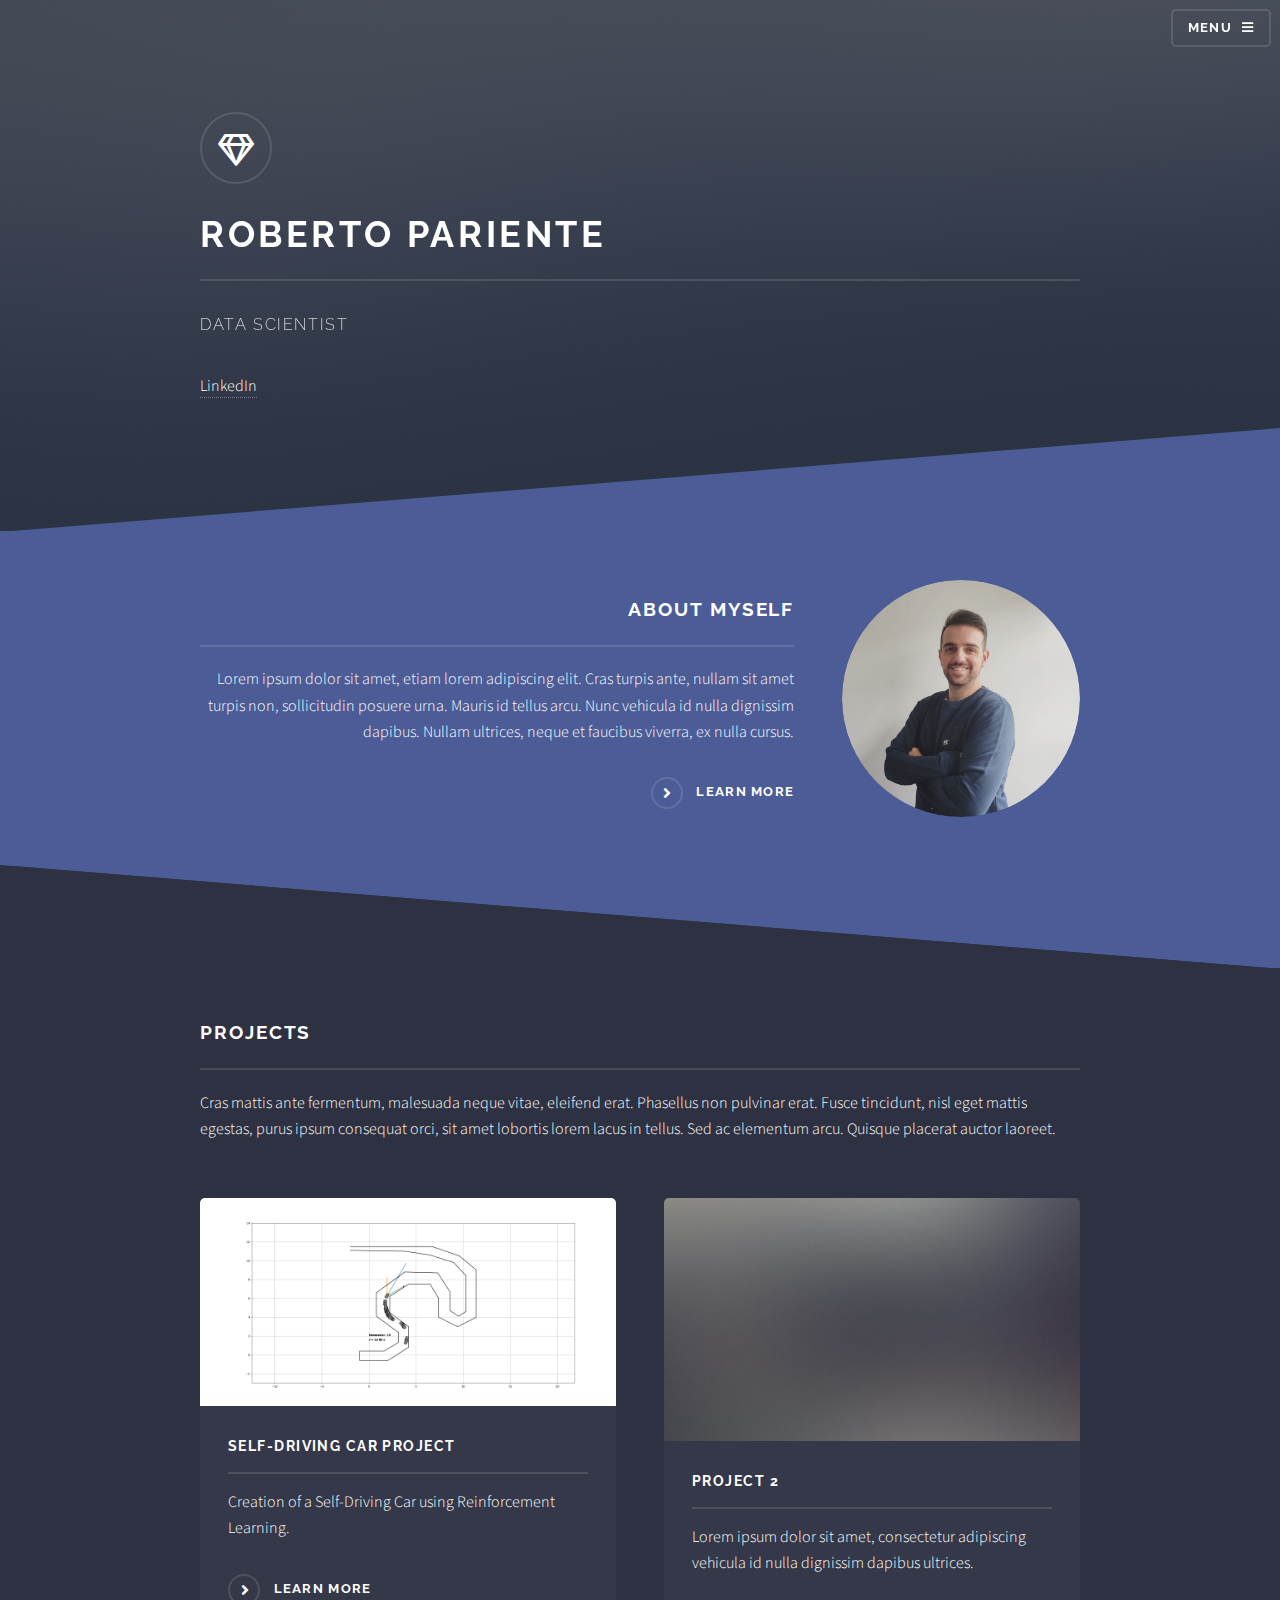
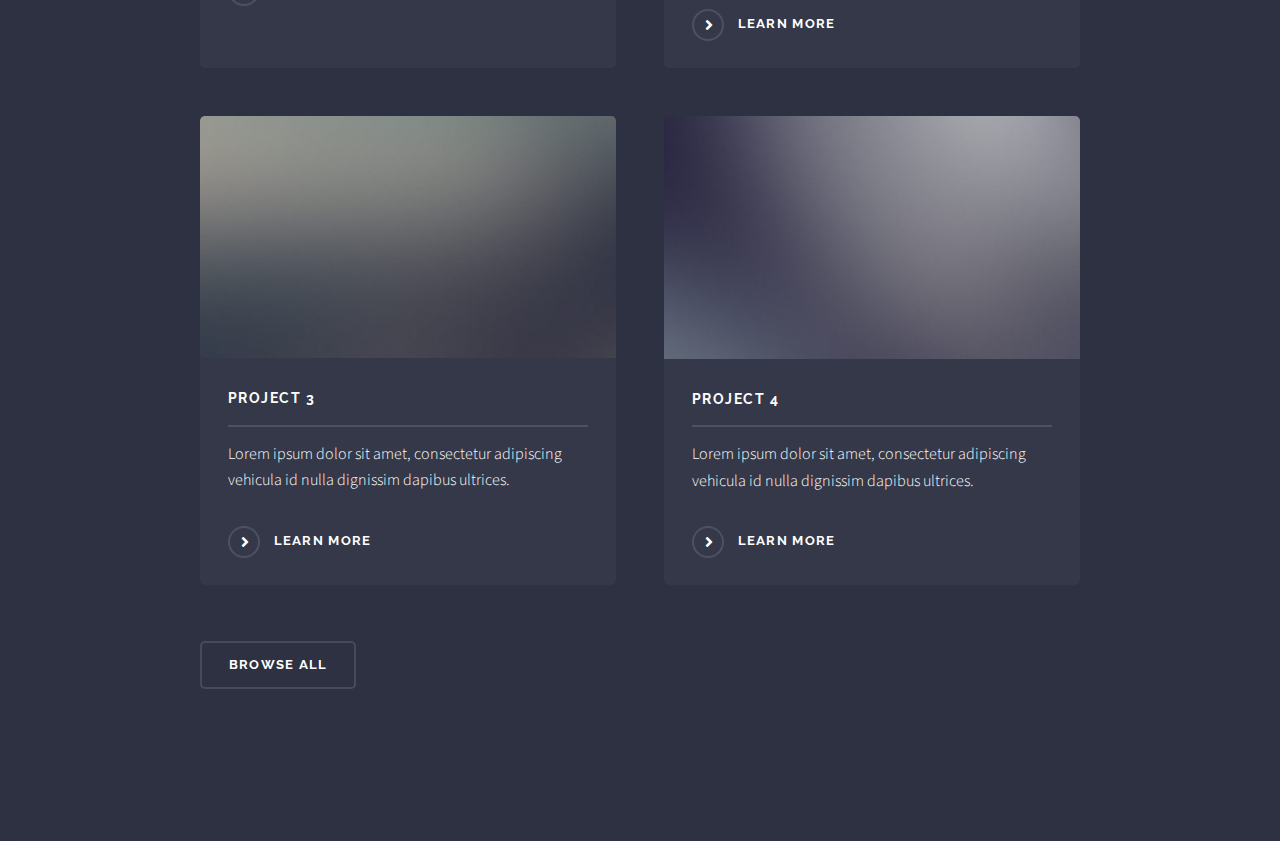
<file: index.html>
<!DOCTYPE HTML>
<!--
	Solid State by HTML5 UP
	html5up.net | @ajlkn
	Free for personal and commercial use under the CCA 3.0 license (html5up.net/license)
-->
<html>
	<head>
		<title>Solid State by HTML5 UP</title>
		<meta charset="utf-8" />
		<meta name="viewport" content="width=device-width, initial-scale=1, user-scalable=no" />
		<link rel="stylesheet" href="assets/css/main.css" />
		<noscript><link rel="stylesheet" href="assets/css/noscript.css" /></noscript>
	</head>
	<body class="is-preload">

		<!-- Page Wrapper -->
			<div id="page-wrapper">

				<!-- Header -->
					<header id="header" class="alt">
						<h1><a href="index.html">Roberto Pariente</a></h1>
						<nav>
							<a href="#menu">Menu</a>
						</nav>
					</header>

				<!-- Menu -->
					<nav id="menu">
						<div class="inner">
							<h2>Menu</h2>
							<ul class="links">
								<li><a href="index.html">Home</a></li>
								<li><a href="#">CV</a></li>
								<li><a href="#">Projects</a></li>
							</ul>
							<a href="#" class="close">Close</a>
						</div>
					</nav>

				<!-- Banner -->
					<section id="banner">
						<div class="inner">
							<div class="logo"><span class="icon fa-gem"></span></div>
							<h2>Roberto Pariente</h2>
							<p>Data Scientist</p>
							<a href="https://www.linkedin.com/in/roberto-pariente-manso/">LinkedIn</a>
						</div>
					</section>

				<!-- Wrapper -->
					<section id="wrapper">

						<!-- One -->
							<section id="one" class="wrapper spotlight style1">
								<div class="inner">
									<a href="#" class="image"><img src="images/Linkedin_photo.jpg" alt="" /></a>
									<div class="content">
										<h2 class="major">About Myself</h2>
										<p>Lorem ipsum dolor sit amet, etiam lorem adipiscing elit. Cras turpis ante, nullam sit amet turpis non, sollicitudin posuere urna. Mauris id tellus arcu. Nunc vehicula id nulla dignissim dapibus. Nullam ultrices, neque et faucibus viverra, ex nulla cursus.</p>
										<a href="#" class="special">Learn more</a>
									</div>
								</div>
							</section>


						<!-- Four -->
							<section id="four" class="wrapper alt style1">
								<div class="inner">
									<h2 class="major">Projects</h2>
									<p>Cras mattis ante fermentum, malesuada neque vitae, eleifend erat. Phasellus non pulvinar erat. Fusce tincidunt, nisl eget mattis egestas, purus ipsum consequat orci, sit amet lobortis lorem lacus in tellus. Sed ac elementum arcu. Quisque placerat auctor laoreet.</p>
									<section class="features">
										<article>
											<a href="self_driving_project.html" class="image"><img src="images/frame_example.png" alt="" /></a>
											<h3 class="major">Self-Driving Car Project</h3>
											<p>Creation of a Self-Driving Car using Reinforcement Learning.</p>
											<a href="self_driving_project.html" class="special">Learn more</a>
										</article>
										<article>
											<a href="#" class="image"><img src="images/pic05.jpg" alt="" /></a>
											<h3 class="major">Project 2</h3>
											<p>Lorem ipsum dolor sit amet, consectetur adipiscing vehicula id nulla dignissim dapibus ultrices.</p>
											<a href="#" class="special">Learn more</a>
										</article>
										<article>
											<a href="#" class="image"><img src="images/pic06.jpg" alt="" /></a>
											<h3 class="major">Project 3</h3>
											<p>Lorem ipsum dolor sit amet, consectetur adipiscing vehicula id nulla dignissim dapibus ultrices.</p>
											<a href="#" class="special">Learn more</a>
										</article>
										<article>
											<a href="#" class="image"><img src="images/pic07.jpg" alt="" /></a>
											<h3 class="major">Project 4</h3>
											<p>Lorem ipsum dolor sit amet, consectetur adipiscing vehicula id nulla dignissim dapibus ultrices.</p>
											<a href="#" class="special">Learn more</a>
										</article>
									</section>
									<ul class="actions">
										<li><a href="#" class="button">Browse All</a></li>
									</ul>
								</div>
							</section>

					</section>


			</div>

		<!-- Scripts -->
			<script src="assets/js/jquery.min.js"></script>
			<script src="assets/js/jquery.scrollex.min.js"></script>
			<script src="assets/js/browser.min.js"></script>
			<script src="assets/js/breakpoints.min.js"></script>
			<script src="assets/js/util.js"></script>
			<script src="assets/js/main.js"></script>

	</body>
</html>
</file>
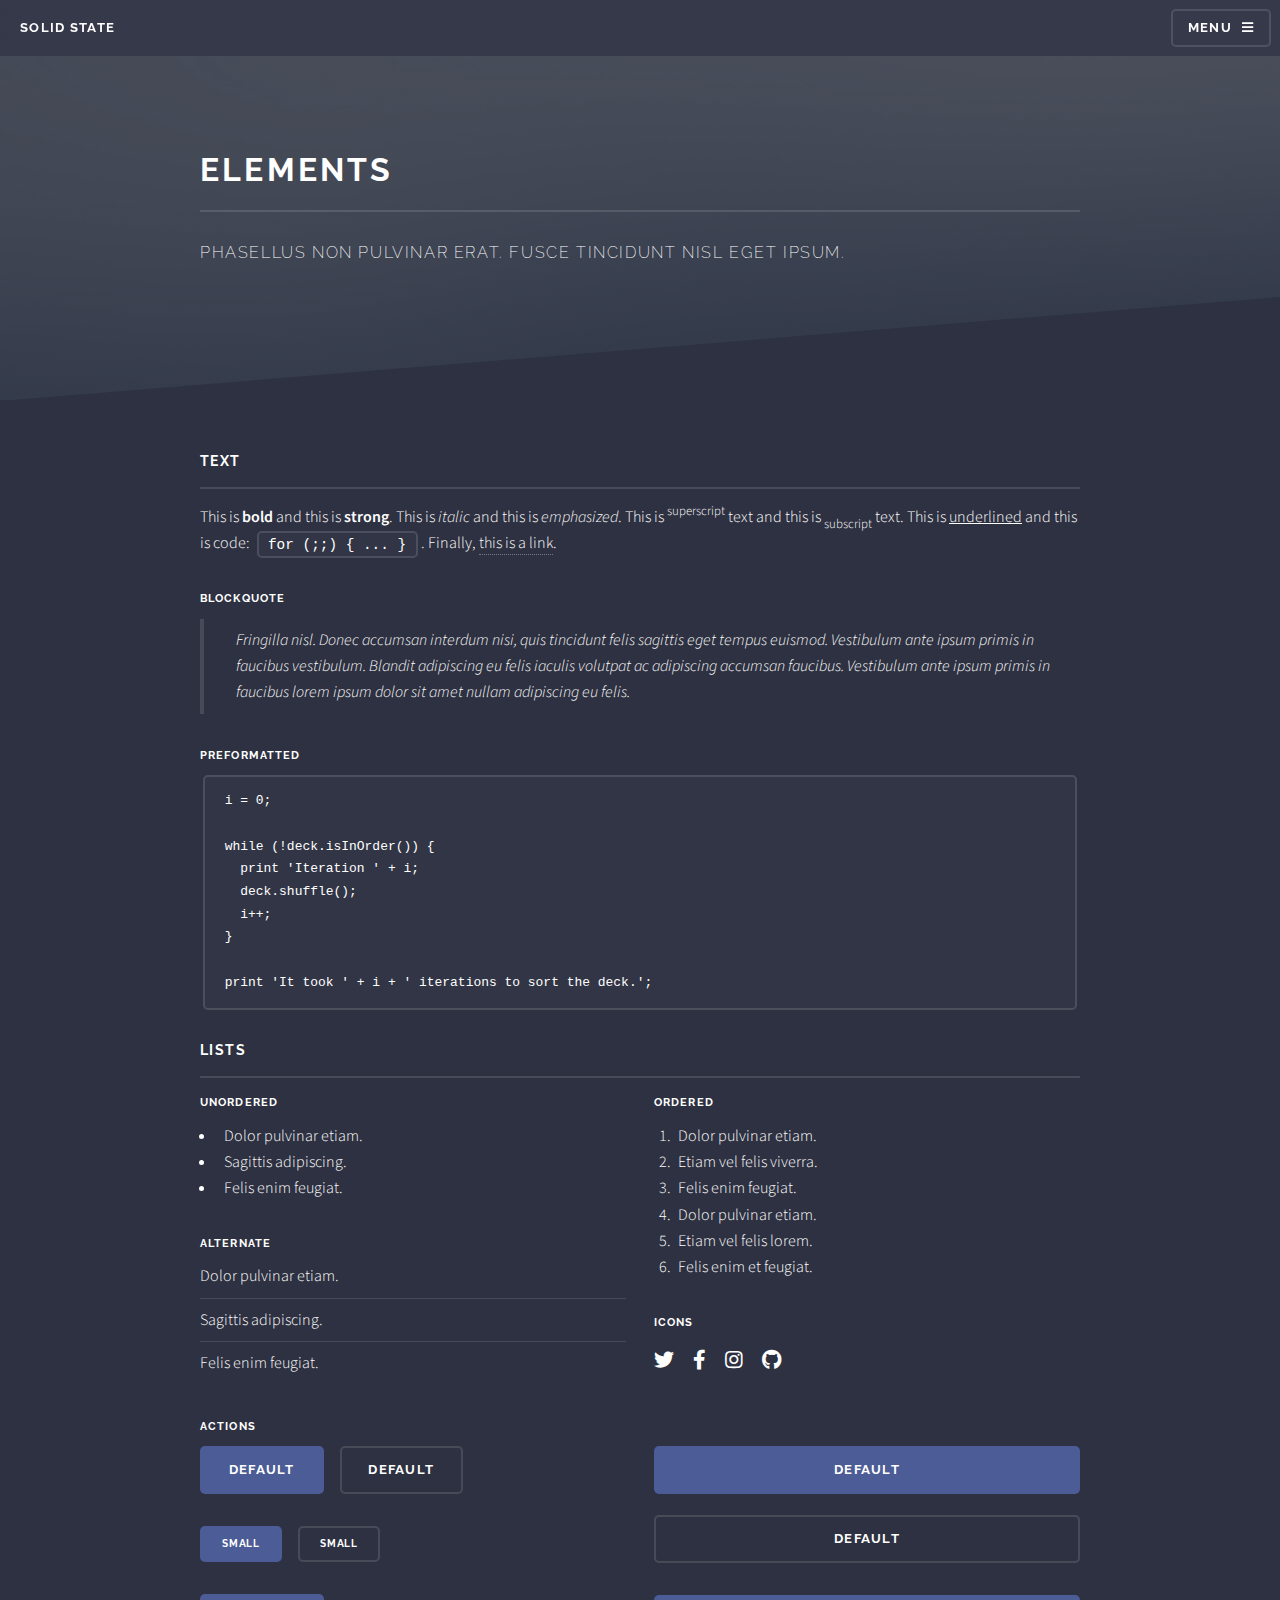
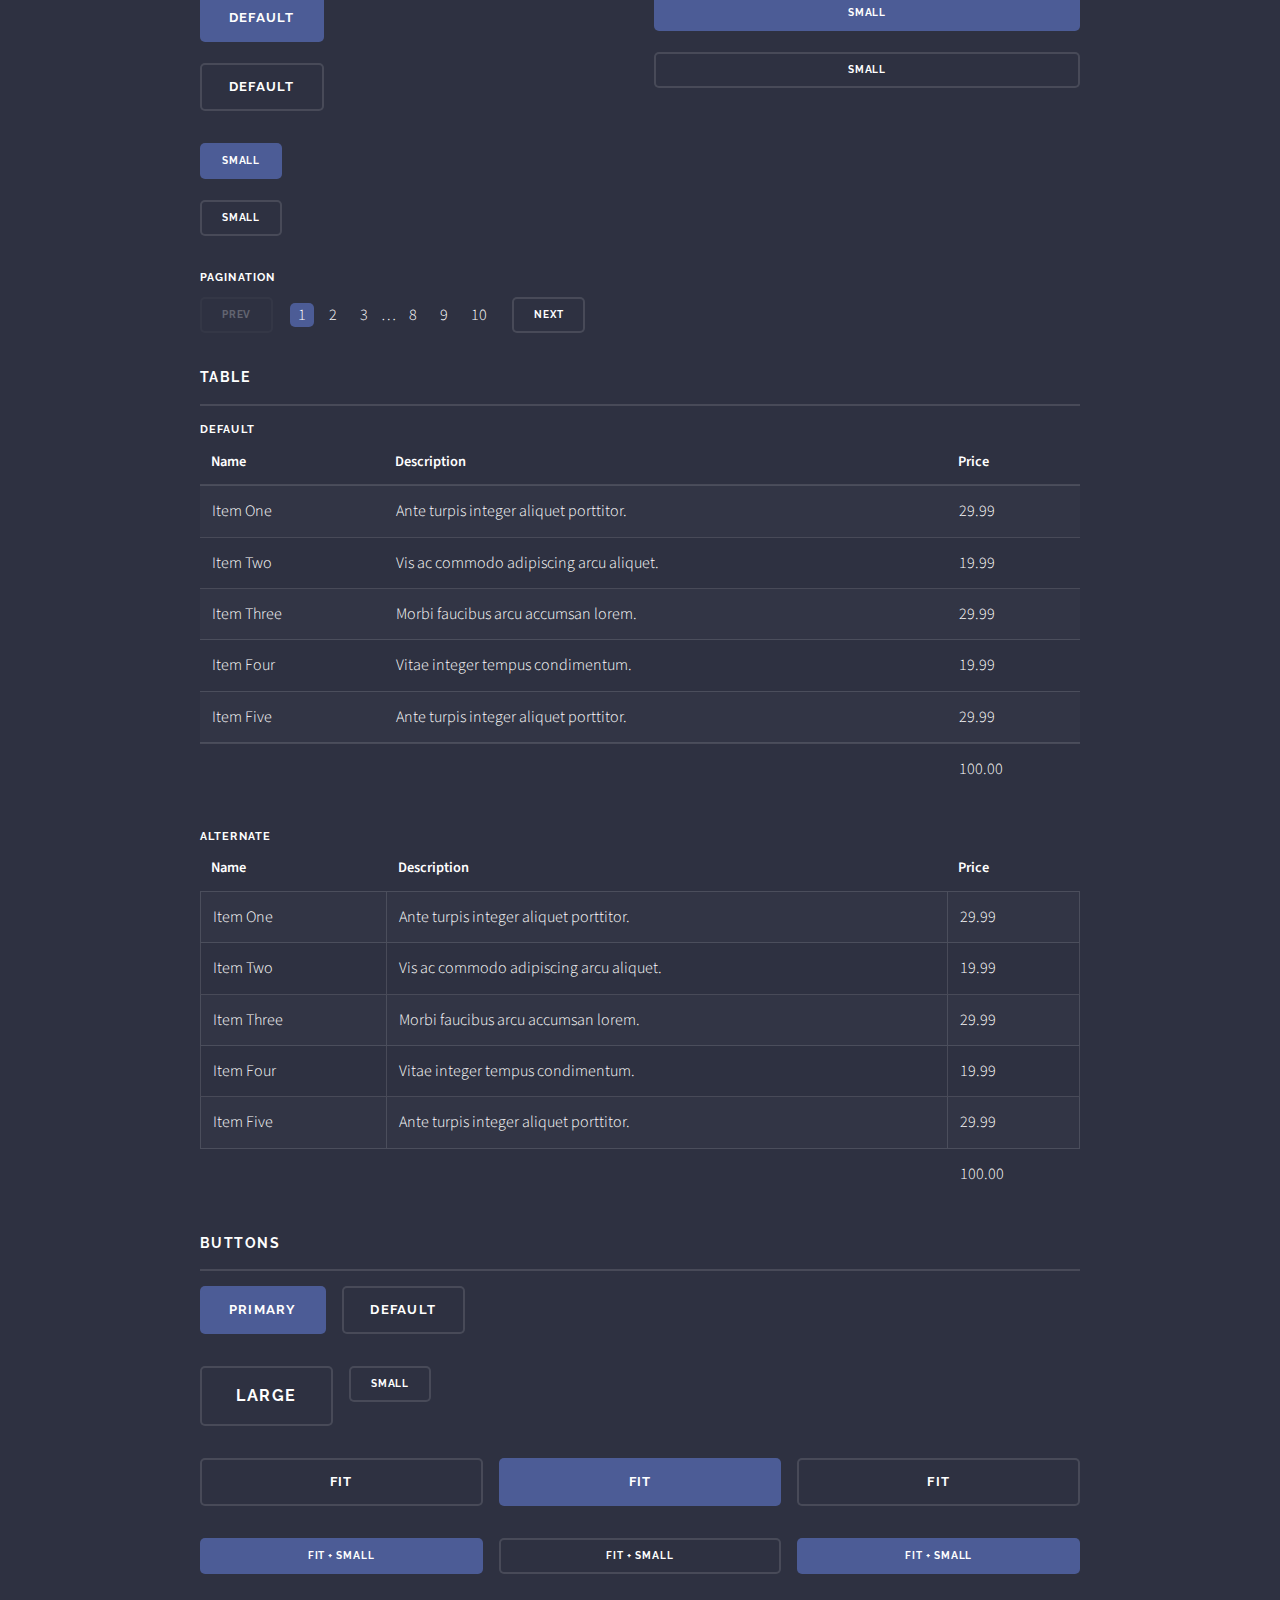
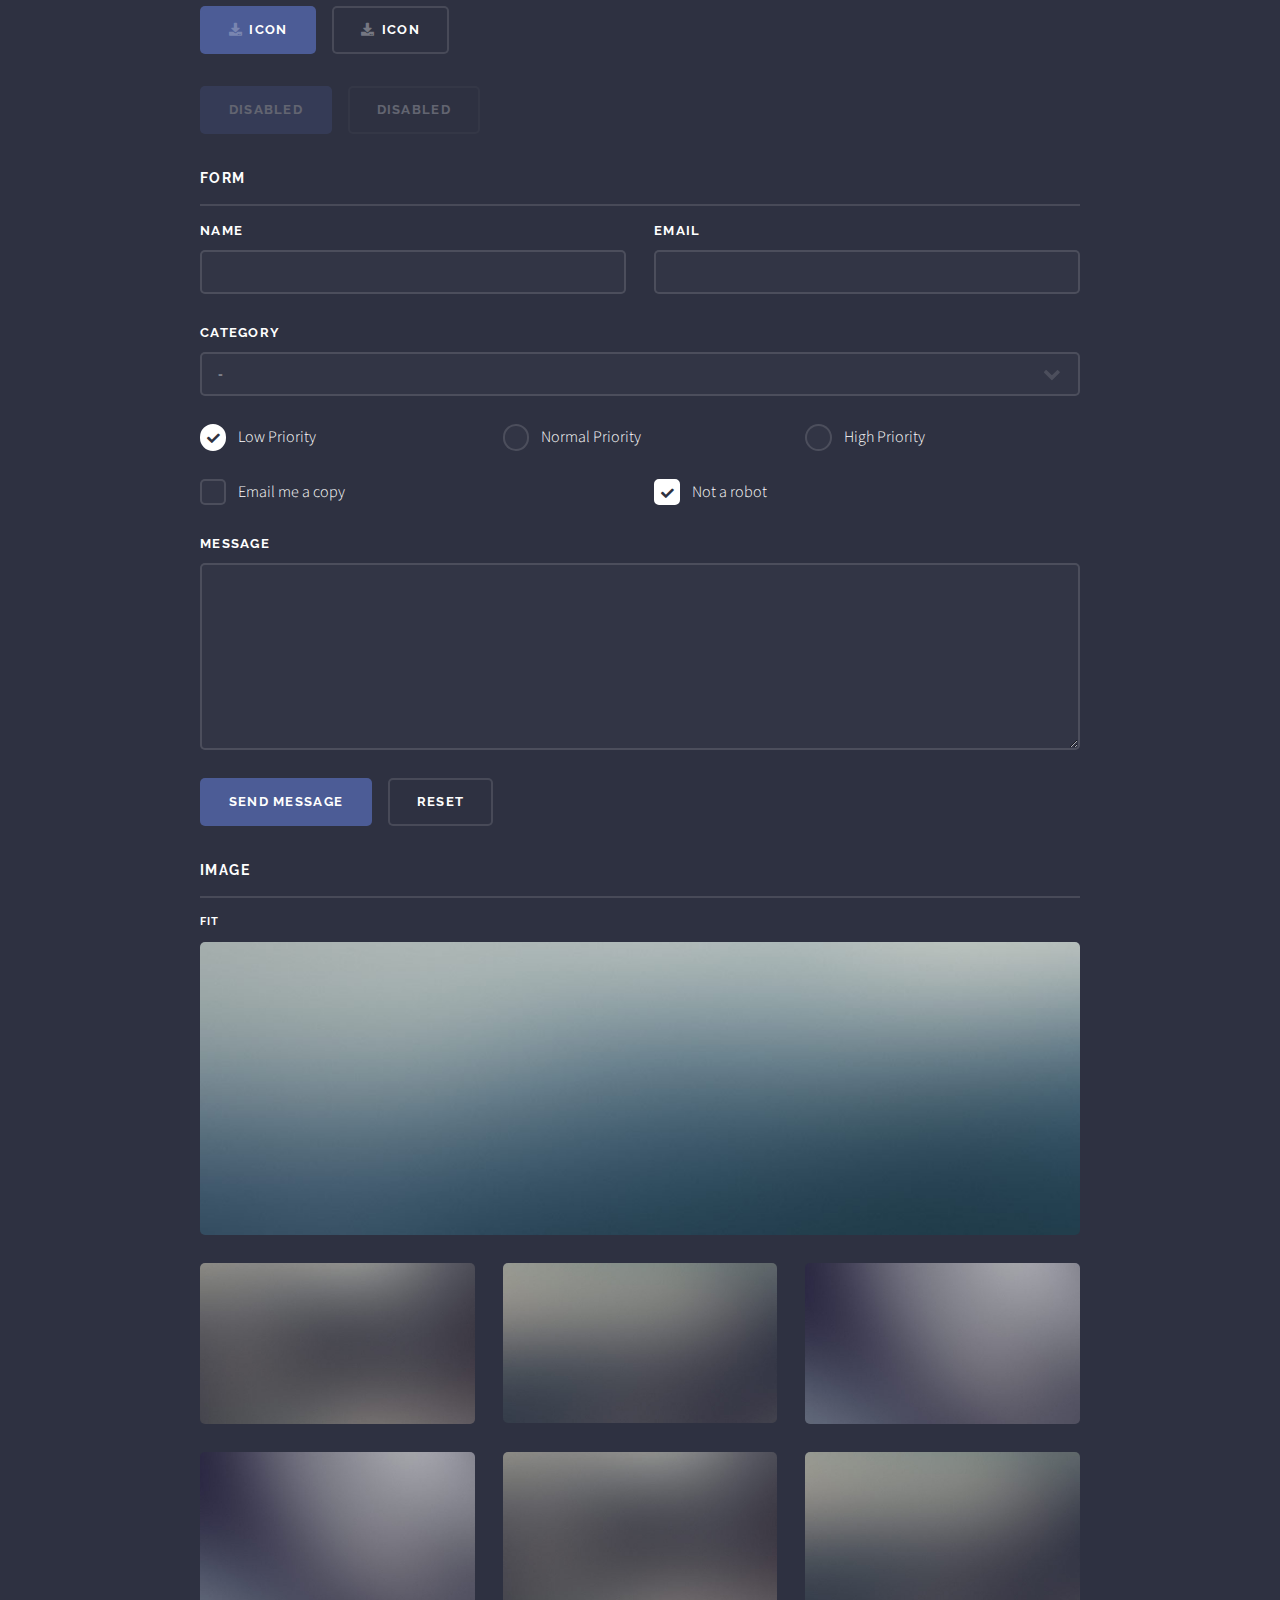
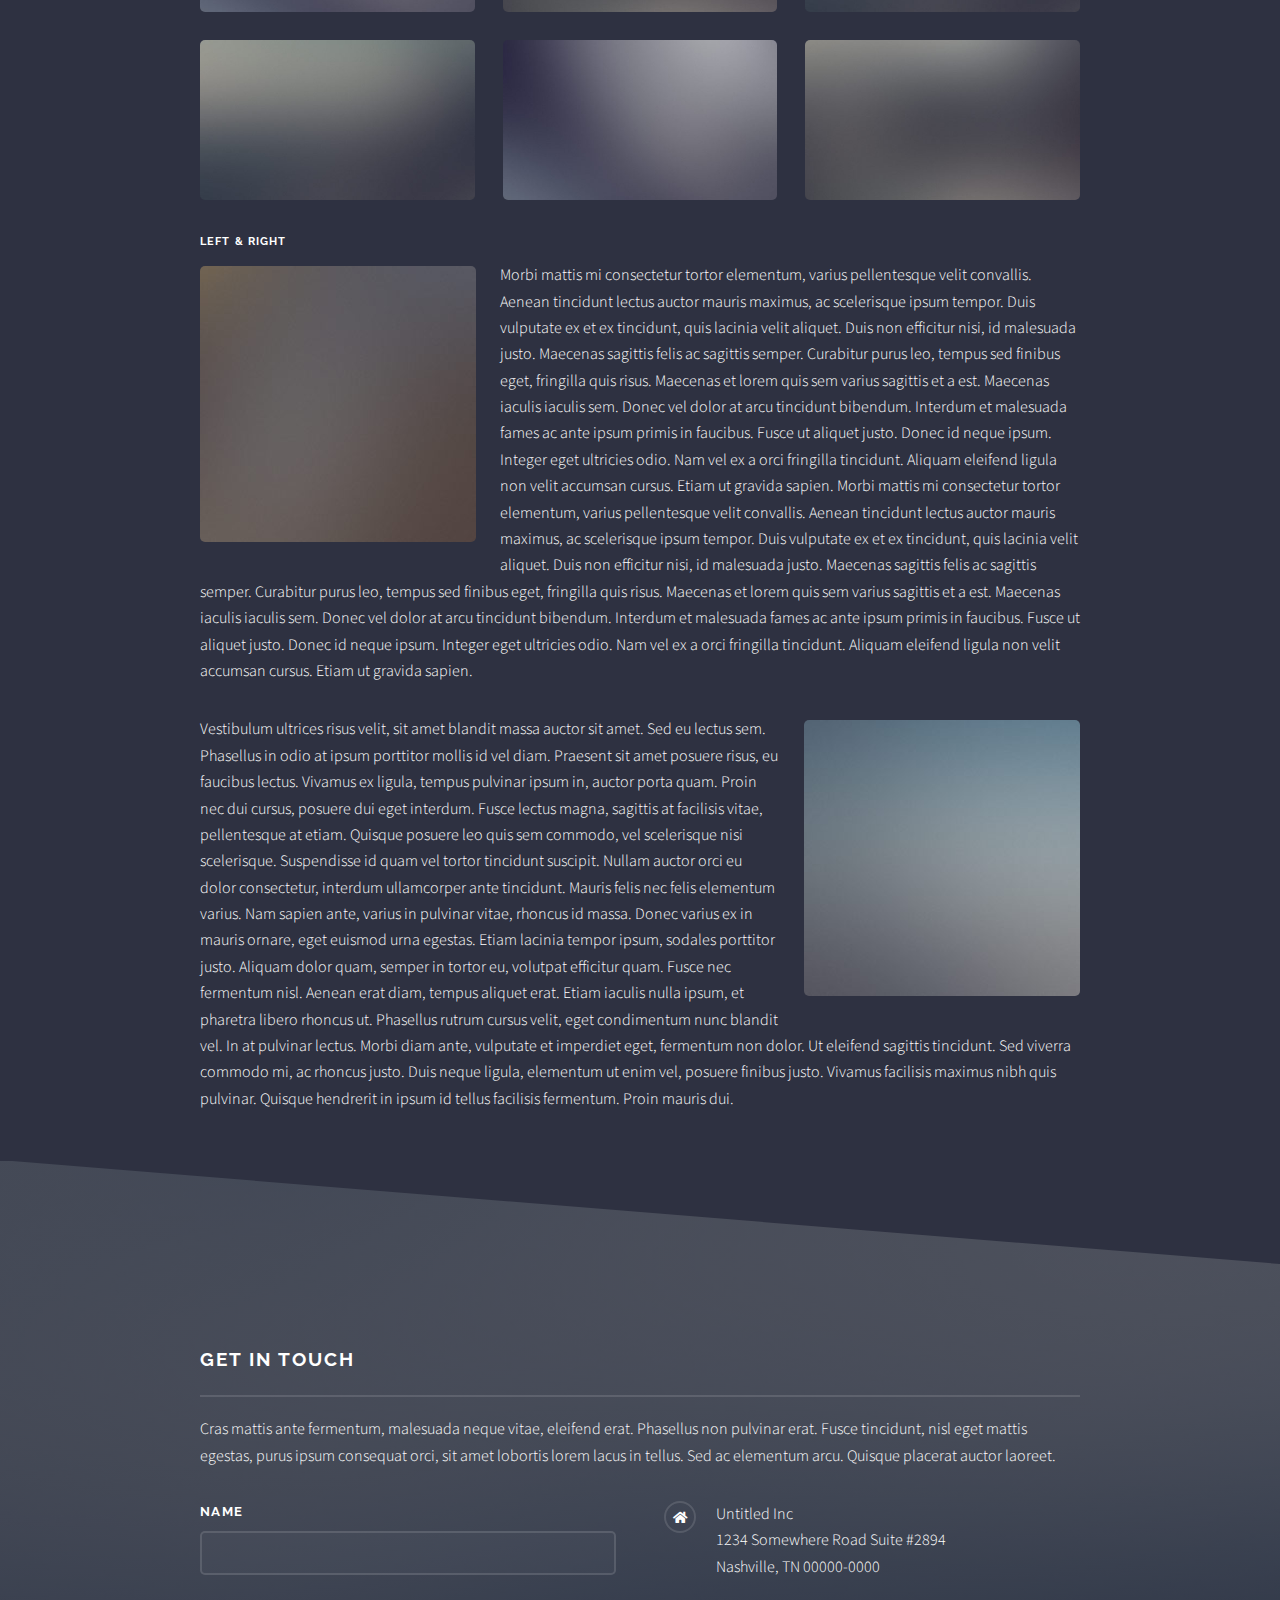
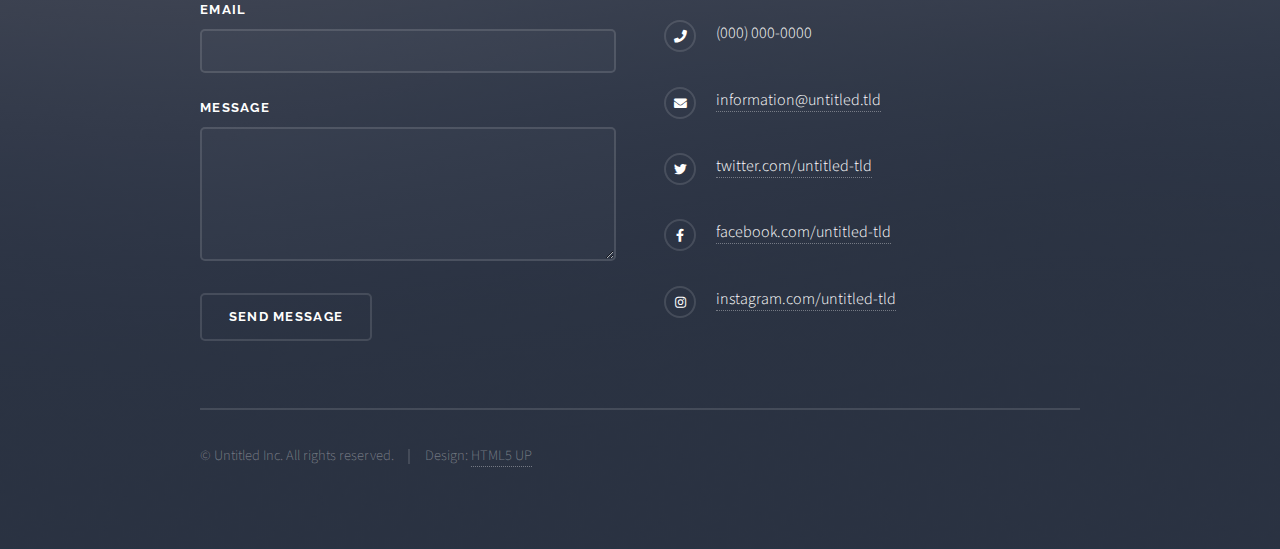
<file: elements.html>
<!DOCTYPE HTML>
<!--
	Solid State by HTML5 UP
	html5up.net | @ajlkn
	Free for personal and commercial use under the CCA 3.0 license (html5up.net/license)
-->
<html>
	<head>
		<title>Elements - Solid State by HTML5 UP</title>
		<meta charset="utf-8" />
		<meta name="viewport" content="width=device-width, initial-scale=1, user-scalable=no" />
		<link rel="stylesheet" href="assets/css/main.css" />
		<noscript><link rel="stylesheet" href="assets/css/noscript.css" /></noscript>
	</head>
	<body class="is-preload">

		<!-- Page Wrapper -->
			<div id="page-wrapper">

				<!-- Header -->
					<header id="header">
						<h1><a href="index.html">Solid State</a></h1>
						<nav>
							<a href="#menu">Menu</a>
						</nav>
					</header>

				<!-- Menu -->
					<nav id="menu">
						<div class="inner">
							<h2>Menu</h2>
							<ul class="links">
								<li><a href="index.html">Home</a></li>
								<li><a href="generic.html">Generic</a></li>
								<li><a href="elements.html">Elements</a></li>
								<li><a href="#">Log In</a></li>
								<li><a href="#">Sign Up</a></li>
							</ul>
							<a href="#" class="close">Close</a>
						</div>
					</nav>

				<!-- Wrapper -->
					<section id="wrapper">
						<header>
							<div class="inner">
								<h2>Elements</h2>
								<p>Phasellus non pulvinar erat. Fusce tincidunt nisl eget ipsum.</p>
							</div>
						</header>

						<!-- Content -->
							<div class="wrapper">
								<div class="inner">

									<section>
										<h3 class="major">Text</h3>
										<p>This is <b>bold</b> and this is <strong>strong</strong>. This is <i>italic</i> and this is <em>emphasized</em>.
										This is <sup>superscript</sup> text and this is <sub>subscript</sub> text.
										This is <u>underlined</u> and this is code: <code>for (;;) { ... }</code>. Finally, <a href="#">this is a link</a>.</p>
										<h4>Blockquote</h4>
										<blockquote>Fringilla nisl. Donec accumsan interdum nisi, quis tincidunt felis sagittis eget tempus euismod. Vestibulum ante ipsum primis in faucibus vestibulum. Blandit adipiscing eu felis iaculis volutpat ac adipiscing accumsan faucibus. Vestibulum ante ipsum primis in faucibus lorem ipsum dolor sit amet nullam adipiscing eu felis.</blockquote>
										<h4>Preformatted</h4>
										<pre><code>i = 0;

while (!deck.isInOrder()) {
  print 'Iteration ' + i;
  deck.shuffle();
  i++;
}

print 'It took ' + i + ' iterations to sort the deck.';</code></pre>
									</section>

									<section>
										<h3 class="major">Lists</h3>
										<div class="row">
											<div class="col-6 col-12-medium">
												<h4>Unordered</h4>
												<ul>
													<li>Dolor pulvinar etiam.</li>
													<li>Sagittis adipiscing.</li>
													<li>Felis enim feugiat.</li>
												</ul>
												<h4>Alternate</h4>
												<ul class="alt">
													<li>Dolor pulvinar etiam.</li>
													<li>Sagittis adipiscing.</li>
													<li>Felis enim feugiat.</li>
												</ul>
											</div>
											<div class="col-6 col-12-medium">
												<h4>Ordered</h4>
												<ol>
													<li>Dolor pulvinar etiam.</li>
													<li>Etiam vel felis viverra.</li>
													<li>Felis enim feugiat.</li>
													<li>Dolor pulvinar etiam.</li>
													<li>Etiam vel felis lorem.</li>
													<li>Felis enim et feugiat.</li>
												</ol>
												<h4>Icons</h4>
												<ul class="icons">
													<li><a href="#" class="icon brands fa-twitter"><span class="label">Twitter</span></a></li>
													<li><a href="#" class="icon brands fa-facebook-f"><span class="label">Facebook</span></a></li>
													<li><a href="#" class="icon brands fa-instagram"><span class="label">Instagram</span></a></li>
													<li><a href="#" class="icon brands fa-github"><span class="label">Github</span></a></li>
												</ul>
											</div>
										</div>
										<h4>Actions</h4>
										<div class="row">
											<div class="col-6 col-12-medium">
												<ul class="actions">
													<li><a href="#" class="button primary">Default</a></li>
													<li><a href="#" class="button">Default</a></li>
												</ul>
												<ul class="actions small">
													<li><a href="#" class="button primary small">Small</a></li>
													<li><a href="#" class="button small">Small</a></li>
												</ul>
												<ul class="actions stacked">
													<li><a href="#" class="button primary">Default</a></li>
													<li><a href="#" class="button">Default</a></li>
												</ul>
												<ul class="actions stacked small">
													<li><a href="#" class="button primary small">Small</a></li>
													<li><a href="#" class="button small">Small</a></li>
												</ul>
											</div>
											<div class="col-6 col-12-medium">
												<ul class="actions stacked">
													<li><a href="#" class="button primary fit">Default</a></li>
													<li><a href="#" class="button fit">Default</a></li>
												</ul>
												<ul class="actions stacked small">
													<li><a href="#" class="button primary small fit">Small</a></li>
													<li><a href="#" class="button small fit">Small</a></li>
												</ul>
											</div>
										</div>
										<h4>Pagination</h4>
										<ul class="pagination">
											<li><span class="button small disabled">Prev</span></li>
											<li><a href="#" class="page active">1</a></li>
											<li><a href="#" class="page">2</a></li>
											<li><a href="#" class="page">3</a></li>
											<li><span>&hellip;</span></li>
											<li><a href="#" class="page">8</a></li>
											<li><a href="#" class="page">9</a></li>
											<li><a href="#" class="page">10</a></li>
											<li><a href="#" class="button small">Next</a></li>
										</ul>
									</section>

									<section>
										<h3 class="major">Table</h3>
										<h4>Default</h4>
										<div class="table-wrapper">
											<table>
												<thead>
													<tr>
														<th>Name</th>
														<th>Description</th>
														<th>Price</th>
													</tr>
												</thead>
												<tbody>
													<tr>
														<td>Item One</td>
														<td>Ante turpis integer aliquet porttitor.</td>
														<td>29.99</td>
													</tr>
													<tr>
														<td>Item Two</td>
														<td>Vis ac commodo adipiscing arcu aliquet.</td>
														<td>19.99</td>
													</tr>
													<tr>
														<td>Item Three</td>
														<td> Morbi faucibus arcu accumsan lorem.</td>
														<td>29.99</td>
													</tr>
													<tr>
														<td>Item Four</td>
														<td>Vitae integer tempus condimentum.</td>
														<td>19.99</td>
													</tr>
													<tr>
														<td>Item Five</td>
														<td>Ante turpis integer aliquet porttitor.</td>
														<td>29.99</td>
													</tr>
												</tbody>
												<tfoot>
													<tr>
														<td colspan="2"></td>
														<td>100.00</td>
													</tr>
												</tfoot>
											</table>
										</div>

										<h4>Alternate</h4>
										<div class="table-wrapper">
											<table class="alt">
												<thead>
													<tr>
														<th>Name</th>
														<th>Description</th>
														<th>Price</th>
													</tr>
												</thead>
												<tbody>
													<tr>
														<td>Item One</td>
														<td>Ante turpis integer aliquet porttitor.</td>
														<td>29.99</td>
													</tr>
													<tr>
														<td>Item Two</td>
														<td>Vis ac commodo adipiscing arcu aliquet.</td>
														<td>19.99</td>
													</tr>
													<tr>
														<td>Item Three</td>
														<td> Morbi faucibus arcu accumsan lorem.</td>
														<td>29.99</td>
													</tr>
													<tr>
														<td>Item Four</td>
														<td>Vitae integer tempus condimentum.</td>
														<td>19.99</td>
													</tr>
													<tr>
														<td>Item Five</td>
														<td>Ante turpis integer aliquet porttitor.</td>
														<td>29.99</td>
													</tr>
												</tbody>
												<tfoot>
													<tr>
														<td colspan="2"></td>
														<td>100.00</td>
													</tr>
												</tfoot>
											</table>
										</div>
									</section>

									<section>
										<h3 class="major">Buttons</h3>
										<ul class="actions">
											<li><a href="#" class="button primary">Primary</a></li>
											<li><a href="#" class="button">Default</a></li>
										</ul>
										<ul class="actions">
											<li><a href="#" class="button large">Large</a></li>
											<li><a href="#" class="button small">Small</a></li>
										</ul>
										<ul class="actions fit">
											<li><a href="#" class="button fit">Fit</a></li>
											<li><a href="#" class="button primary fit">Fit</a></li>
											<li><a href="#" class="button fit">Fit</a></li>
										</ul>
										<ul class="actions fit small">
											<li><a href="#" class="button primary fit small">Fit + Small</a></li>
											<li><a href="#" class="button fit small">Fit + Small</a></li>
											<li><a href="#" class="button primary fit small">Fit + Small</a></li>
										</ul>
										<ul class="actions">
											<li><a href="#" class="button primary icon solid fa-download">Icon</a></li>
											<li><a href="#" class="button icon solid fa-download">Icon</a></li>
										</ul>
										<ul class="actions">
											<li><span class="button primary disabled">Disabled</span></li>
											<li><span class="button disabled">Disabled</span></li>
										</ul>
									</section>

									<section>
										<h3 class="major">Form</h3>
										<form method="post" action="#">
											<div class="row gtr-uniform">
												<div class="col-6 col-12-xsmall">
													<label for="demo-name">Name</label>
													<input type="text" name="demo-name" id="demo-name" value="" />
												</div>
												<div class="col-6 col-12-xsmall">
													<label for="demo-email">Email</label>
													<input type="email" name="demo-email" id="demo-email" value="" />
												</div>
												<div class="col-12">
													<label for="demo-category">Category</label>
													<select name="demo-category" id="demo-category">
														<option value="">-</option>
														<option value="1">Manufacturing</option>
														<option value="1">Shipping</option>
														<option value="1">Administration</option>
														<option value="1">Human Resources</option>
													</select>
												</div>
												<div class="col-4 col-12-small">
													<input type="radio" id="demo-priority-low" name="demo-priority" checked>
													<label for="demo-priority-low">Low Priority</label>
												</div>
												<div class="col-4 col-12-small">
													<input type="radio" id="demo-priority-normal" name="demo-priority">
													<label for="demo-priority-normal">Normal Priority</label>
												</div>
												<div class="col-4 col-12-small">
													<input type="radio" id="demo-priority-high" name="demo-priority">
													<label for="demo-priority-high">High Priority</label>
												</div>
												<div class="col-6 col-12-small">
													<input type="checkbox" id="demo-copy" name="demo-copy">
													<label for="demo-copy">Email me a copy</label>
												</div>
												<div class="col-6 col-12-small">
													<input type="checkbox" id="demo-human" name="demo-human" checked>
													<label for="demo-human">Not a robot</label>
												</div>
												<div class="col-12">
													<label for="demo-message">Message</label>
													<textarea name="demo-message" id="demo-message" rows="6"></textarea>
												</div>
												<div class="col-12">
													<ul class="actions">
														<li><input type="submit" value="Send Message" class="primary" /></li>
														<li><input type="reset" value="Reset" /></li>
													</ul>
												</div>
											</div>
										</form>
									</section>

									<section>
										<h3 class="major">Image</h3>
										<h4>Fit</h4>
										<div class="box alt">
											<div class="row gtr-uniform">
												<div class="col-12"><span class="image fit"><img src="images/pic08.jpg" alt="" /></span></div>
												<div class="col-4"><span class="image fit"><img src="images/pic05.jpg" alt="" /></span></div>
												<div class="col-4"><span class="image fit"><img src="images/pic06.jpg" alt="" /></span></div>
												<div class="col-4"><span class="image fit"><img src="images/pic07.jpg" alt="" /></span></div>
												<div class="col-4"><span class="image fit"><img src="images/pic07.jpg" alt="" /></span></div>
												<div class="col-4"><span class="image fit"><img src="images/pic05.jpg" alt="" /></span></div>
												<div class="col-4"><span class="image fit"><img src="images/pic06.jpg" alt="" /></span></div>
												<div class="col-4"><span class="image fit"><img src="images/pic06.jpg" alt="" /></span></div>
												<div class="col-4"><span class="image fit"><img src="images/pic07.jpg" alt="" /></span></div>
												<div class="col-4"><span class="image fit"><img src="images/pic05.jpg" alt="" /></span></div>
											</div>
										</div>
										<h4>Left &amp; Right</h4>
										<p><span class="image left"><img src="images/pic01.jpg" alt="" /></span>Morbi mattis mi consectetur tortor elementum, varius pellentesque velit convallis. Aenean tincidunt lectus auctor mauris maximus, ac scelerisque ipsum tempor. Duis vulputate ex et ex tincidunt, quis lacinia velit aliquet. Duis non efficitur nisi, id malesuada justo. Maecenas sagittis felis ac sagittis semper. Curabitur purus leo, tempus sed finibus eget, fringilla quis risus. Maecenas et lorem quis sem varius sagittis et a est. Maecenas iaculis iaculis sem. Donec vel dolor at arcu tincidunt bibendum. Interdum et malesuada fames ac ante ipsum primis in faucibus. Fusce ut aliquet justo. Donec id neque ipsum. Integer eget ultricies odio. Nam vel ex a orci fringilla tincidunt. Aliquam eleifend ligula non velit accumsan cursus. Etiam ut gravida sapien. Morbi mattis mi consectetur tortor elementum, varius pellentesque velit convallis. Aenean tincidunt lectus auctor mauris maximus, ac scelerisque ipsum tempor. Duis vulputate ex et ex tincidunt, quis lacinia velit aliquet. Duis non efficitur nisi, id malesuada justo. Maecenas sagittis felis ac sagittis semper. Curabitur purus leo, tempus sed finibus eget, fringilla quis risus. Maecenas et lorem quis sem varius sagittis et a est. Maecenas iaculis iaculis sem. Donec vel dolor at arcu tincidunt bibendum. Interdum et malesuada fames ac ante ipsum primis in faucibus. Fusce ut aliquet justo. Donec id neque ipsum. Integer eget ultricies odio. Nam vel ex a orci fringilla tincidunt. Aliquam eleifend ligula non velit accumsan cursus. Etiam ut gravida sapien.</p>
										<p><span class="image right"><img src="images/pic02.jpg" alt="" /></span>Vestibulum ultrices risus velit, sit amet blandit massa auctor sit amet. Sed eu lectus sem. Phasellus in odio at ipsum porttitor mollis id vel diam. Praesent sit amet posuere risus, eu faucibus lectus. Vivamus ex ligula, tempus pulvinar ipsum in, auctor porta quam. Proin nec dui cursus, posuere dui eget interdum. Fusce lectus magna, sagittis at facilisis vitae, pellentesque at etiam. Quisque posuere leo quis sem commodo, vel scelerisque nisi scelerisque. Suspendisse id quam vel tortor tincidunt suscipit. Nullam auctor orci eu dolor consectetur, interdum ullamcorper ante tincidunt. Mauris felis nec felis elementum varius. Nam sapien ante, varius in pulvinar vitae, rhoncus id massa. Donec varius ex in mauris ornare, eget euismod urna egestas. Etiam lacinia tempor ipsum, sodales porttitor justo. Aliquam dolor quam, semper in tortor eu, volutpat efficitur quam. Fusce nec fermentum nisl. Aenean erat diam, tempus aliquet erat. Etiam iaculis nulla ipsum, et pharetra libero rhoncus ut. Phasellus rutrum cursus velit, eget condimentum nunc blandit vel. In at pulvinar lectus. Morbi diam ante, vulputate et imperdiet eget, fermentum non dolor. Ut eleifend sagittis tincidunt. Sed viverra commodo mi, ac rhoncus justo. Duis neque ligula, elementum ut enim vel, posuere finibus justo. Vivamus facilisis maximus nibh quis pulvinar. Quisque hendrerit in ipsum id tellus facilisis fermentum. Proin mauris dui.</p>
									</section>

								</div>
							</div>

					</section>

				<!-- Footer -->
					<section id="footer">
						<div class="inner">
							<h2 class="major">Get in touch</h2>
							<p>Cras mattis ante fermentum, malesuada neque vitae, eleifend erat. Phasellus non pulvinar erat. Fusce tincidunt, nisl eget mattis egestas, purus ipsum consequat orci, sit amet lobortis lorem lacus in tellus. Sed ac elementum arcu. Quisque placerat auctor laoreet.</p>
							<form method="post" action="#">
								<div class="fields">
									<div class="field">
										<label for="name">Name</label>
										<input type="text" name="name" id="name" />
									</div>
									<div class="field">
										<label for="email">Email</label>
										<input type="email" name="email" id="email" />
									</div>
									<div class="field">
										<label for="message">Message</label>
										<textarea name="message" id="message" rows="4"></textarea>
									</div>
								</div>
								<ul class="actions">
									<li><input type="submit" value="Send Message" /></li>
								</ul>
							</form>
							<ul class="contact">
								<li class="icon solid fa-home">
									Untitled Inc<br />
									1234 Somewhere Road Suite #2894<br />
									Nashville, TN 00000-0000
								</li>
								<li class="icon solid fa-phone">(000) 000-0000</li>
								<li class="icon solid fa-envelope"><a href="#">information@untitled.tld</a></li>
								<li class="icon brands fa-twitter"><a href="#">twitter.com/untitled-tld</a></li>
								<li class="icon brands fa-facebook-f"><a href="#">facebook.com/untitled-tld</a></li>
								<li class="icon brands fa-instagram"><a href="#">instagram.com/untitled-tld</a></li>
							</ul>
							<ul class="copyright">
								<li>&copy; Untitled Inc. All rights reserved.</li><li>Design: <a href="http://html5up.net">HTML5 UP</a></li>
							</ul>
						</div>
					</section>

			</div>

		<!-- Scripts -->
			<script src="assets/js/jquery.min.js"></script>
			<script src="assets/js/jquery.scrollex.min.js"></script>
			<script src="assets/js/browser.min.js"></script>
			<script src="assets/js/breakpoints.min.js"></script>
			<script src="assets/js/util.js"></script>
			<script src="assets/js/main.js"></script>

	</body>
</html>
</file>
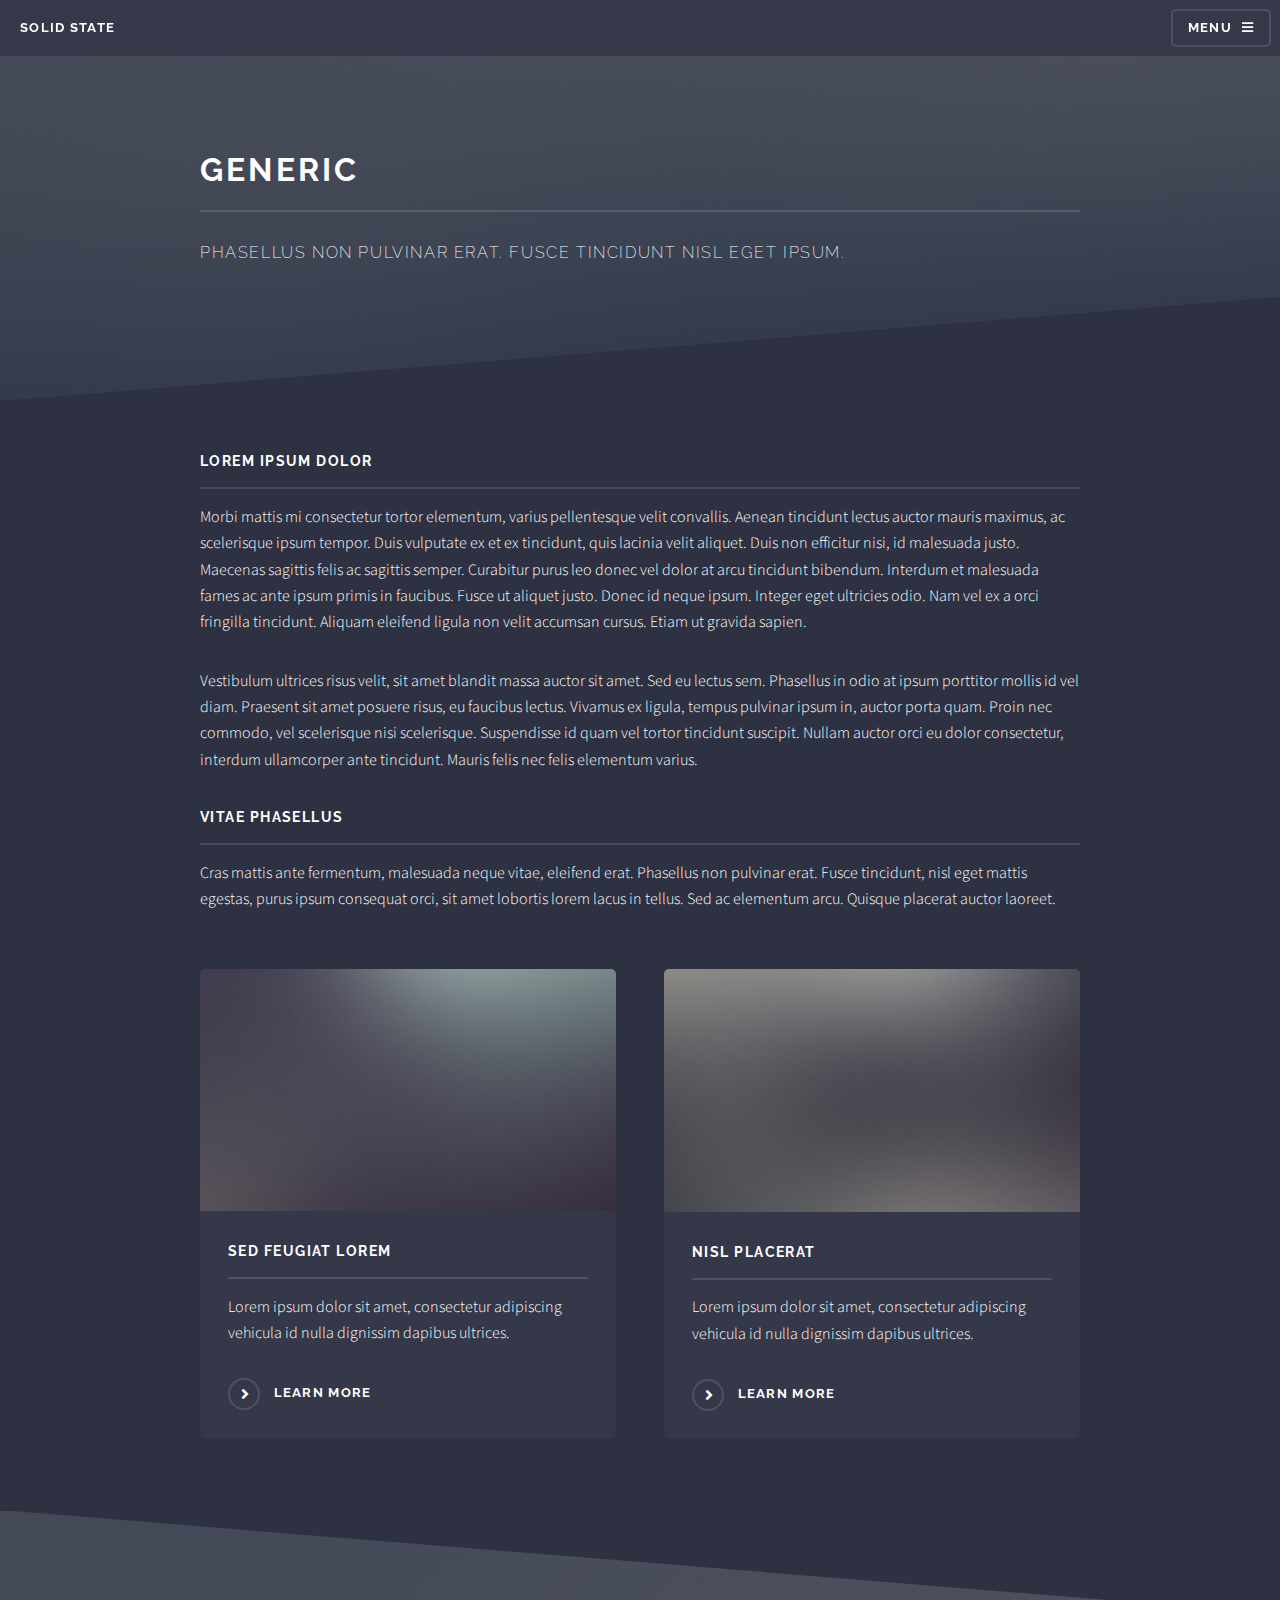
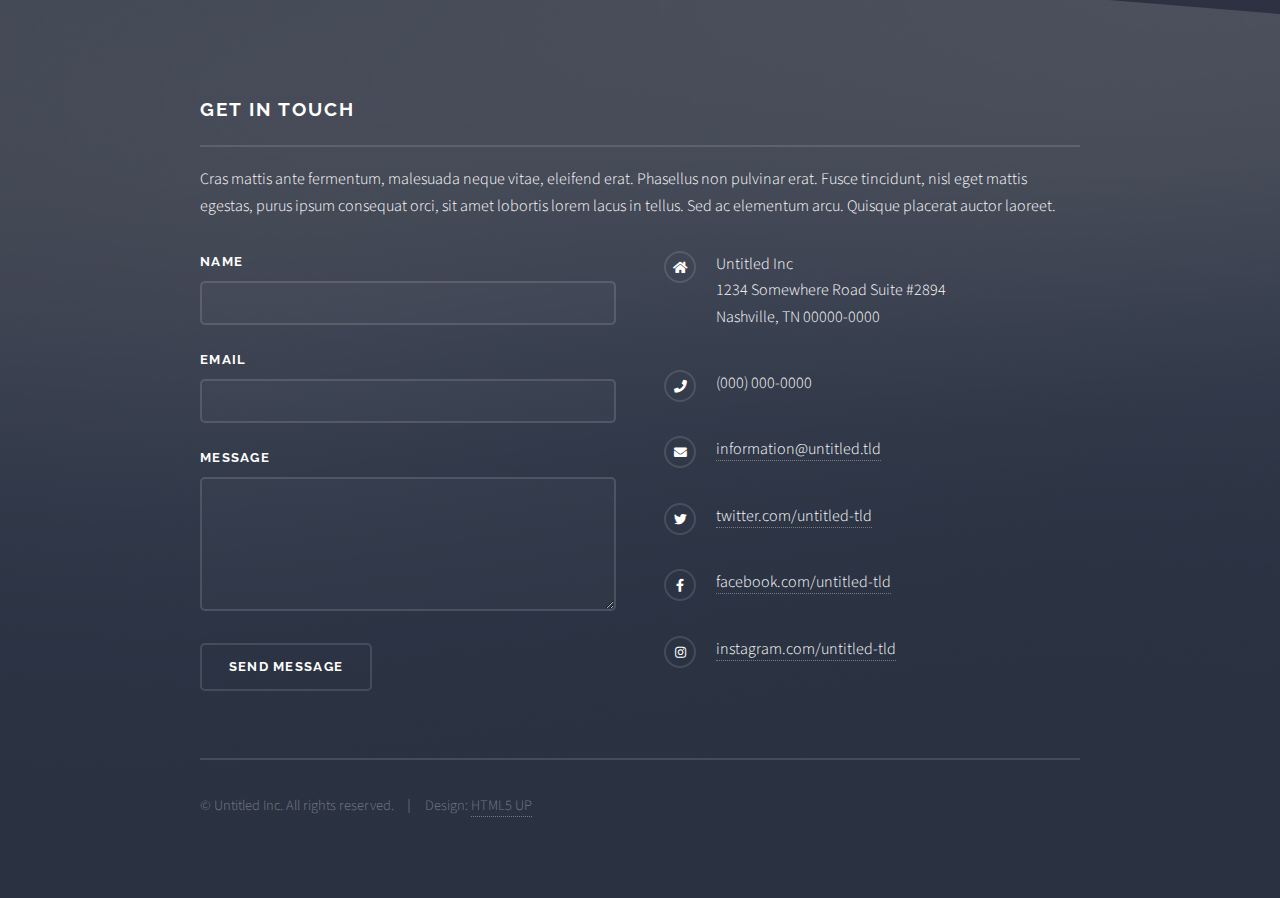
<file: generic.html>
<!DOCTYPE HTML>
<!--
	Solid State by HTML5 UP
	html5up.net | @ajlkn
	Free for personal and commercial use under the CCA 3.0 license (html5up.net/license)
-->
<html>
	<head>
		<title>Generic - Solid State by HTML5 UP</title>
		<meta charset="utf-8" />
		<meta name="viewport" content="width=device-width, initial-scale=1, user-scalable=no" />
		<link rel="stylesheet" href="assets/css/main.css" />
		<noscript><link rel="stylesheet" href="assets/css/noscript.css" /></noscript>
	</head>
	<body class="is-preload">

		<!-- Page Wrapper -->
			<div id="page-wrapper">

				<!-- Header -->
					<header id="header">
						<h1><a href="index.html">Solid State</a></h1>
						<nav>
							<a href="#menu">Menu</a>
						</nav>
					</header>

				<!-- Menu -->
					<nav id="menu">
						<div class="inner">
							<h2>Menu</h2>
							<ul class="links">
								<li><a href="index.html">Home</a></li>
								<li><a href="generic.html">Generic</a></li>
								<li><a href="elements.html">Elements</a></li>
								<li><a href="#">Log In</a></li>
								<li><a href="#">Sign Up</a></li>
							</ul>
							<a href="#" class="close">Close</a>
						</div>
					</nav>

				<!-- Wrapper -->
					<section id="wrapper">
						<header>
							<div class="inner">
								<h2>Generic</h2>
								<p>Phasellus non pulvinar erat. Fusce tincidunt nisl eget ipsum.</p>
							</div>
						</header>

						<!-- Content -->
							<div class="wrapper">
								<div class="inner">

									<h3 class="major">Lorem ipsum dolor</h3>
									<p>Morbi mattis mi consectetur tortor elementum, varius pellentesque velit convallis. Aenean tincidunt lectus auctor mauris maximus, ac scelerisque ipsum tempor. Duis vulputate ex et ex tincidunt, quis lacinia velit aliquet. Duis non efficitur nisi, id malesuada justo. Maecenas sagittis felis ac sagittis semper. Curabitur purus leo donec vel dolor at arcu tincidunt bibendum. Interdum et malesuada fames ac ante ipsum primis in faucibus. Fusce ut aliquet justo. Donec id neque ipsum. Integer eget ultricies odio. Nam vel ex a orci fringilla tincidunt. Aliquam eleifend ligula non velit accumsan cursus. Etiam ut gravida sapien.</p>

									<p>Vestibulum ultrices risus velit, sit amet blandit massa auctor sit amet. Sed eu lectus sem. Phasellus in odio at ipsum porttitor mollis id vel diam. Praesent sit amet posuere risus, eu faucibus lectus. Vivamus ex ligula, tempus pulvinar ipsum in, auctor porta quam. Proin nec commodo, vel scelerisque nisi scelerisque. Suspendisse id quam vel tortor tincidunt suscipit. Nullam auctor orci eu dolor consectetur, interdum ullamcorper ante tincidunt. Mauris felis nec felis elementum varius.</p>

									<h3 class="major">Vitae phasellus</h3>
									<p>Cras mattis ante fermentum, malesuada neque vitae, eleifend erat. Phasellus non pulvinar erat. Fusce tincidunt, nisl eget mattis egestas, purus ipsum consequat orci, sit amet lobortis lorem lacus in tellus. Sed ac elementum arcu. Quisque placerat auctor laoreet.</p>

									<section class="features">
										<article>
											<a href="#" class="image"><img src="images/pic04.jpg" alt="" /></a>
											<h3 class="major">Sed feugiat lorem</h3>
											<p>Lorem ipsum dolor sit amet, consectetur adipiscing vehicula id nulla dignissim dapibus ultrices.</p>
											<a href="#" class="special">Learn more</a>
										</article>
										<article>
											<a href="#" class="image"><img src="images/pic05.jpg" alt="" /></a>
											<h3 class="major">Nisl placerat</h3>
											<p>Lorem ipsum dolor sit amet, consectetur adipiscing vehicula id nulla dignissim dapibus ultrices.</p>
											<a href="#" class="special">Learn more</a>
										</article>
									</section>

								</div>
							</div>

					</section>

				<!-- Footer -->
					<section id="footer">
						<div class="inner">
							<h2 class="major">Get in touch</h2>
							<p>Cras mattis ante fermentum, malesuada neque vitae, eleifend erat. Phasellus non pulvinar erat. Fusce tincidunt, nisl eget mattis egestas, purus ipsum consequat orci, sit amet lobortis lorem lacus in tellus. Sed ac elementum arcu. Quisque placerat auctor laoreet.</p>
							<form method="post" action="#">
								<div class="fields">
									<div class="field">
										<label for="name">Name</label>
										<input type="text" name="name" id="name" />
									</div>
									<div class="field">
										<label for="email">Email</label>
										<input type="email" name="email" id="email" />
									</div>
									<div class="field">
										<label for="message">Message</label>
										<textarea name="message" id="message" rows="4"></textarea>
									</div>
								</div>
								<ul class="actions">
									<li><input type="submit" value="Send Message" /></li>
								</ul>
							</form>
							<ul class="contact">
								<li class="icon solid fa-home">
									Untitled Inc<br />
									1234 Somewhere Road Suite #2894<br />
									Nashville, TN 00000-0000
								</li>
								<li class="icon solid fa-phone">(000) 000-0000</li>
								<li class="icon solid fa-envelope"><a href="#">information@untitled.tld</a></li>
								<li class="icon brands fa-twitter"><a href="#">twitter.com/untitled-tld</a></li>
								<li class="icon brands fa-facebook-f"><a href="#">facebook.com/untitled-tld</a></li>
								<li class="icon brands fa-instagram"><a href="#">instagram.com/untitled-tld</a></li>
							</ul>
							<ul class="copyright">
								<li>&copy; Untitled Inc. All rights reserved.</li><li>Design: <a href="http://html5up.net">HTML5 UP</a></li>
							</ul>
						</div>
					</section>

			</div>

		<!-- Scripts -->
			<script src="assets/js/jquery.min.js"></script>
			<script src="assets/js/jquery.scrollex.min.js"></script>
			<script src="assets/js/browser.min.js"></script>
			<script src="assets/js/breakpoints.min.js"></script>
			<script src="assets/js/util.js"></script>
			<script src="assets/js/main.js"></script>

	</body>
</html>
</file>
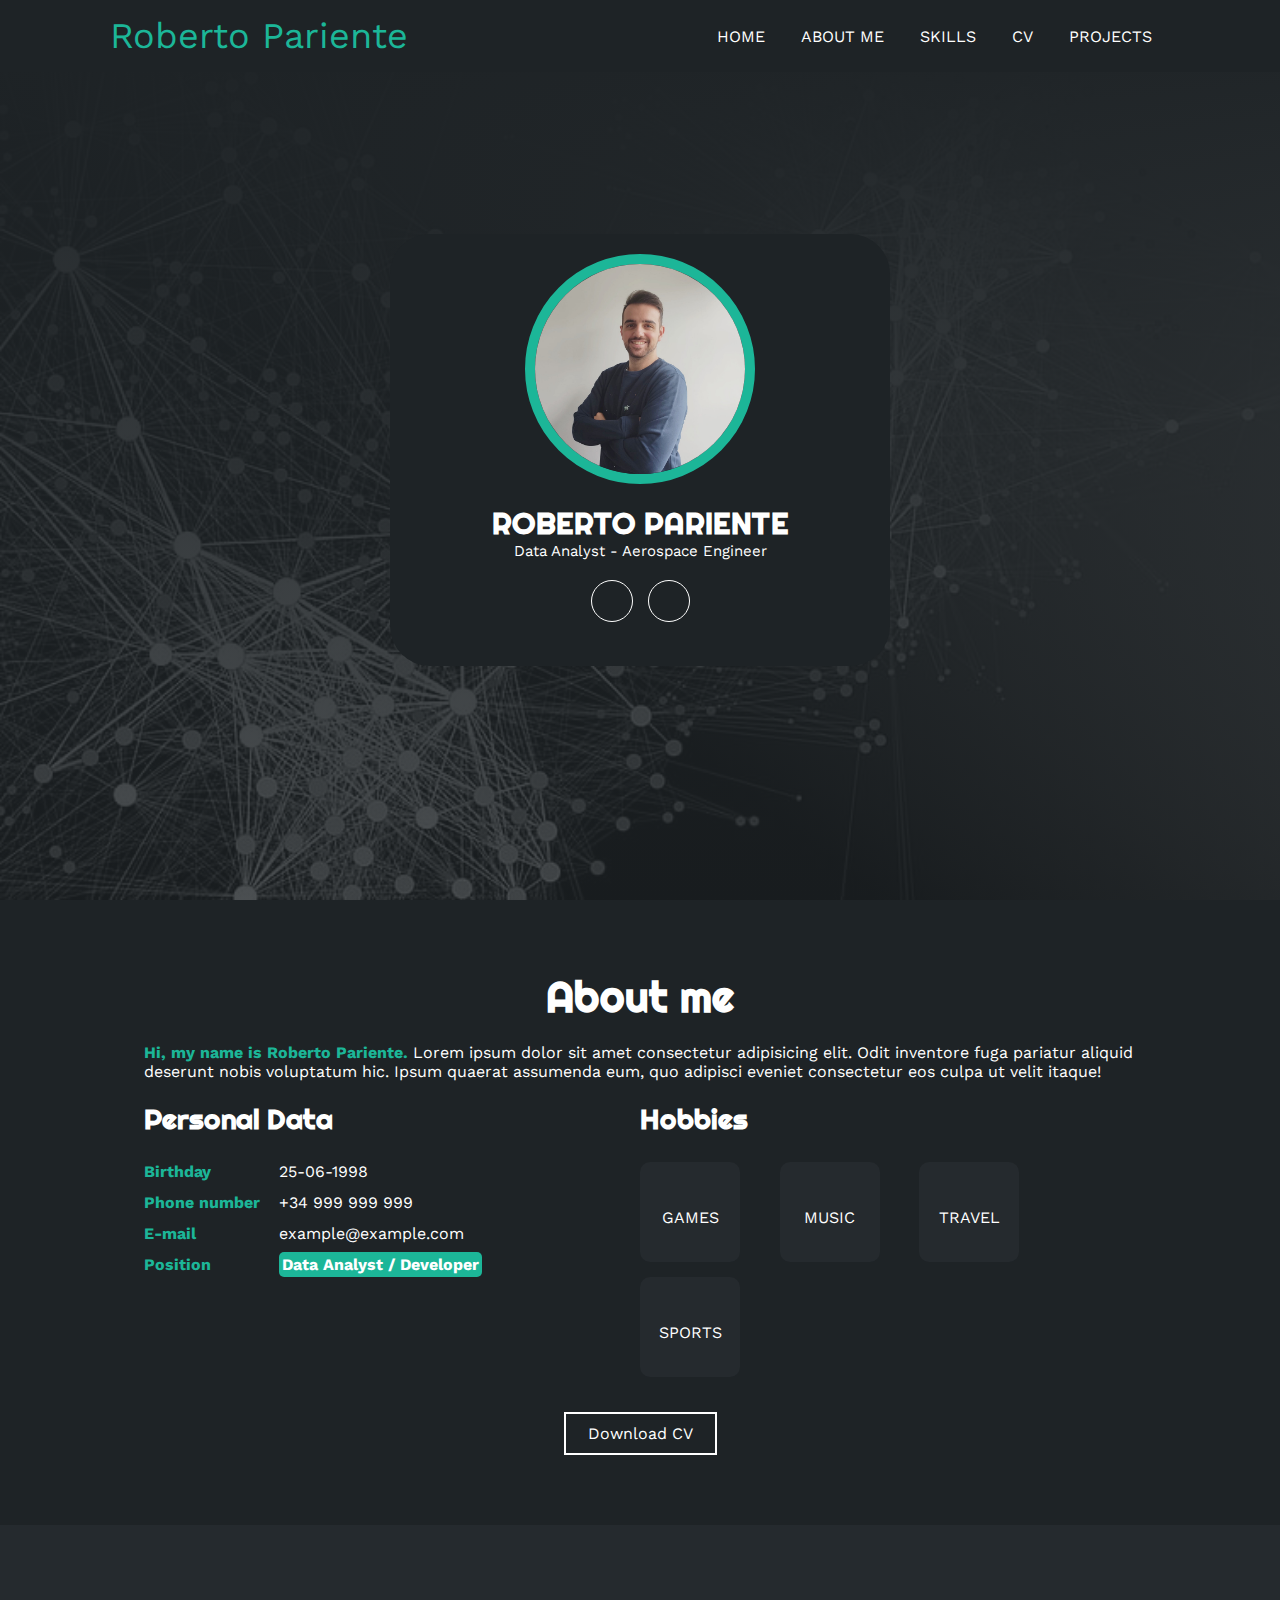
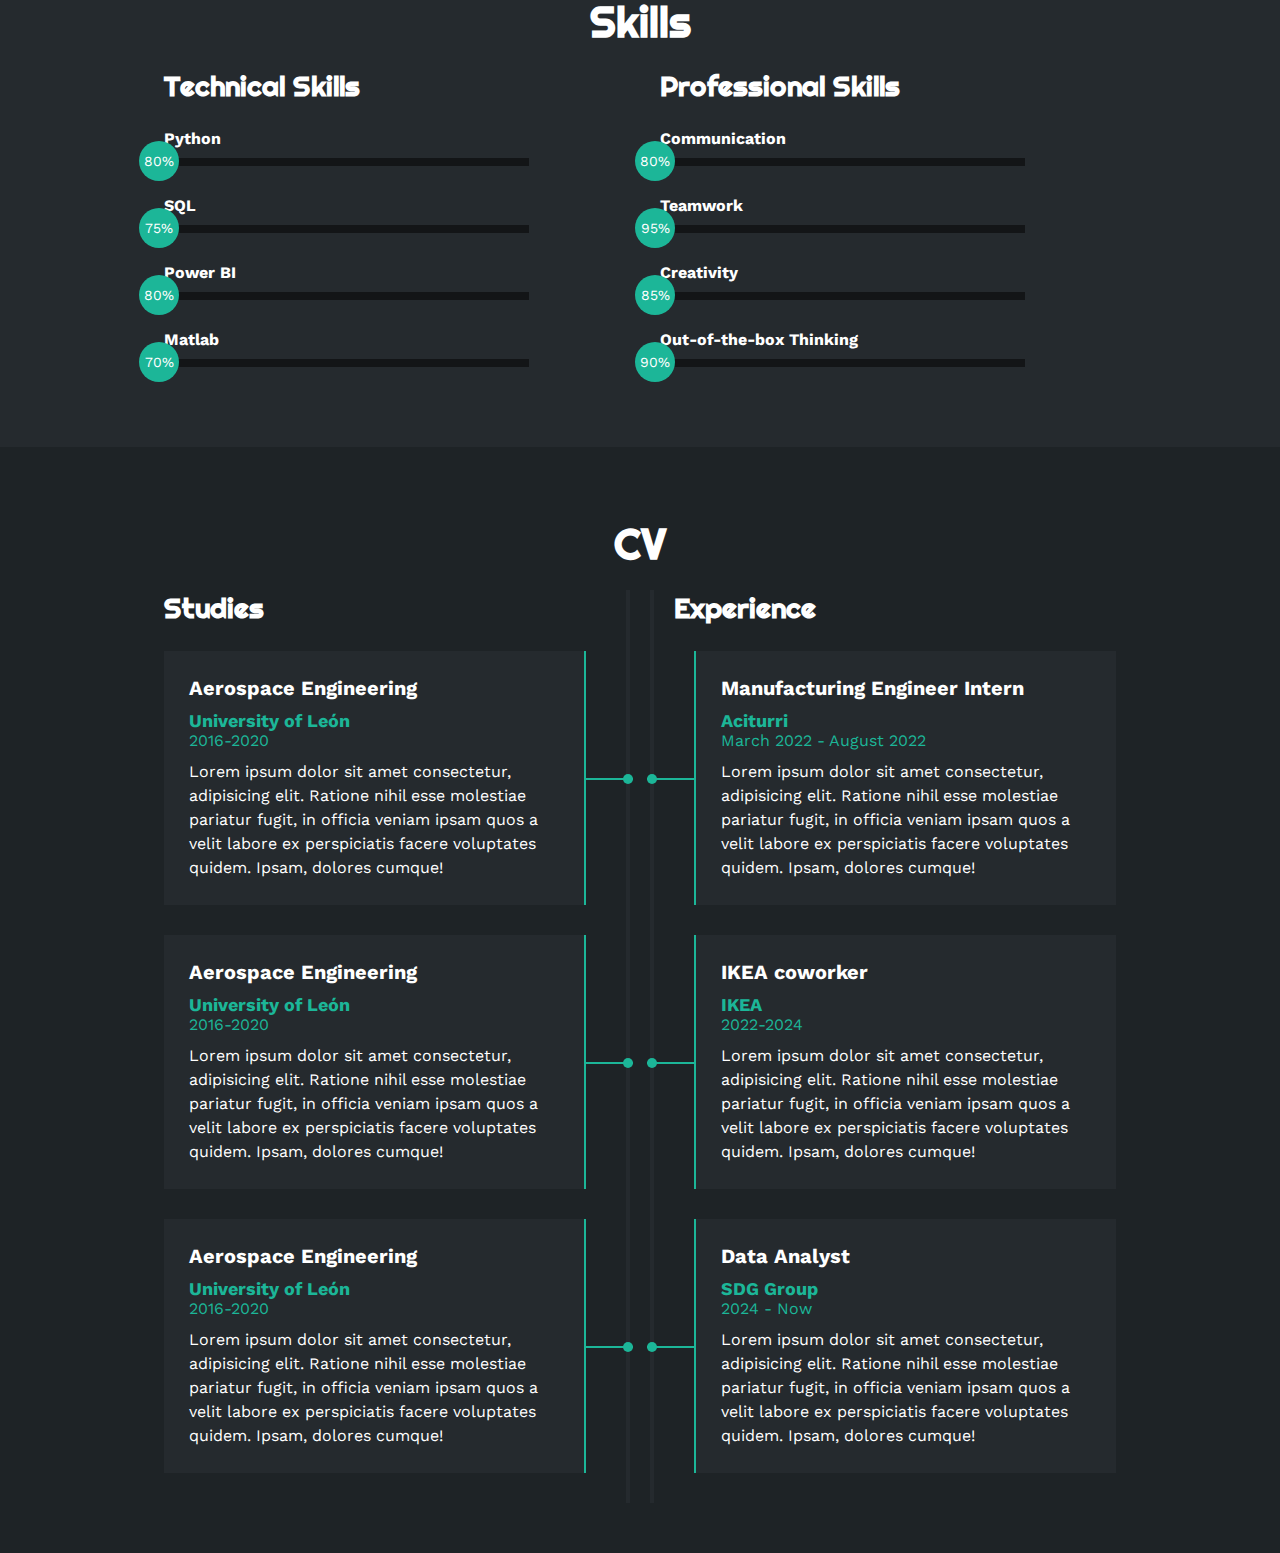
<file: index_2.html>
<!DOCTYPE html>
<html lang="en">

<head>
    <meta charset="utf-8" />
    <meta http-equiv="X-UA-Compatible" content="IE=edge">
    <meta name="viewport" content="width=device-width, initial-scale=1.0, user-scalable=no" />
    <link rel="stylesheet" href="https://cdnjs.cloudflare.com/ajax/libs/font-awesome/6.6.0/css/all.min.css"
        integrity="sha512-Kc323vGBEqzTmouAECnVceyQqyqdsSiqLQISBL29aUW4U/M7pSPA/gEUZQqv1cwx4OnYxTxve5UMg5GT6L4JJg=="
        crossorigin="anonymous" referrerpolicy="no-referrer" />
    <link rel="stylesheet" href="assets/css/main_prod.css" />
    <title>Roberto Pariente - Portfolio</title>
</head>

<body>
    <!-- HEADER -->
    <div class="container-header">
        <header>
            <div class="logo">
                <a href="#home">Roberto Pariente</a>
            </div>
            <nav id="nav">
                <ul>
                    <li><a href="#home">HOME</a></li>
                    <li><a href="#about-me">ABOUT ME</a></li>
                    <li><a href="#skills">SKILLS</a></li>
                    <li><a href="#cv">CV</a></li>
                    <li><a href="#projects">PROJECTS</a></li>
                </ul>
            </nav>
            <div class="nav-responsive">
                <i class="fa-solid fa-bars"></i>
            </div>
        </header>
    </div>

    <!-- HOME -->
    <section id="home" class="home">
        <div class="container-banner">
            <div class="container-img">
                <img src="assets/images/Linkedin_photo.jpg" alt="">
            </div>
            <h1>ROBERTO PARIENTE</h1>
            <h2>Data Analyst - Aerospace Engineer</h2>
            <div class="social-networks">
                <a href="#"><i class="fa-brands fa-linkedin-in"></i></a>
                <a href="#"><i class="fa-brands fa-github"></i></a>
            </div>
        </div>
        </div>
    </section>

    <!-- ABOUT ME-->
    <section id="about-me" class="about-me">
        <div class="container-section">
            <h2>About me</h2>
            <p><span>Hi, my name is Roberto Pariente.</span> Lorem ipsum dolor sit amet consectetur adipisicing elit.
                Odit inventore fuga pariatur aliquid deserunt nobis voluptatum hic. Ipsum quaerat assumenda eum, quo
                adipisci eveniet consectetur eos culpa ut velit itaque!</p>

            <div class="row">
                <!-- personal data -->
                <div class="col">
                    <h3>Personal Data</h3>
                    <ul>
                        <li>
                            <strong>Birthday</strong>
                            25-06-1998
                        </li>
                        <li>
                            <strong>Phone number</strong>
                            +34 999 999 999
                        </li>
                        <li>
                            <strong>E-mail</strong>
                            example@example.com
                        </li>
                        <li>
                            <strong>Position</strong>
                            <span>Data Analyst / Developer</span>
                        </li>
                    </ul>
                </div>

                <!-- hobbies -->
                <div class="col">
                    <h3>Hobbies</h3>
                    <div class="container-hobbies">
                        <div class="hobbies">
                            <i class="fa-solid fa-gamepad"></i>
                            <span>GAMES</span>
                        </div>
                        <div class="hobbies">
                            <i class="fa-solid fa-headphones"></i>
                            <span>MUSIC</span>
                        </div>
                        <div class="hobbies">
                            <i class="fa-solid fa-plane"></i>
                            <span>TRAVEL</span>
                        </div>
                        <div class="hobbies">
                            <i class="fa-solid fa-person-running"></i>
                            <span>SPORTS</span>
                        </div>
                    </div>
                </div>
            </div>
            <button>
                Download CV <i class="fa-solid fa-download"></i>
                <span class="overlay"></span>
            </button>
        </div>
    </section>

    <!-- SKILLS -->
    <section class="skills" id="skills">
        <div class="container-section">
            <h2>Skills</h2>
            <div class="row">
                <!-- Technical skills -->
                <div class="col">
                    <h3>Technical Skills</h3>
                    <div class="skill">
                        <span>Python</span>
                        <div class="skill-bar">
                            <div class="progress python">
                                <span>80%</span>
                            </div>
                        </div>
                    </div>
                    <div class="skill">
                        <span>SQL</span>
                        <div class="skill-bar">
                            <div class="progress sql">
                                <span>75%</span>
                            </div>
                        </div>
                    </div>
                    <div class="skill">
                        <span>Power BI</span>
                        <div class="skill-bar">
                            <div class="progress powerbi">
                                <span>80%</span>
                            </div>
                        </div>
                    </div>
                    <div class="skill">
                        <span>Matlab</span>
                        <div class="skill-bar">
                            <div class="progress matlab">
                                <span>70%</span>
                            </div>
                        </div>
                    </div>
                </div>

                <!-- Professional Skills -->
                <div class="col">
                    <h3>Professional Skills</h3>
                    <div class="skill">
                        <span>Communication</span>
                        <div class="skill-bar">
                            <div class="progress communication">
                                <span>80%</span>
                            </div>
                        </div>
                    </div>
                    <div class="skill">
                        <span>Teamwork</span>
                        <div class="skill-bar">
                            <div class="progress teamwork">
                                <span>95%</span>
                            </div>
                        </div>
                    </div>
                    <div class="skill">
                        <span>Creativity</span>
                        <div class="skill-bar">
                            <div class="progress creativity">
                                <span>85%</span>
                            </div>
                        </div>
                    </div>
                    <div class="skill">
                        <span>Out-of-the-box Thinking</span>
                        <div class="skill-bar">
                            <div class="progress outofthebox">
                                <span>90%</span>
                            </div>
                        </div>
                    </div>
                </div>

            </div>
        </div>

    </section>

    <!-- CV -->
    <section id="cv" class="cv">
        <div class="container-section">
            <h2>CV</h2>
            <div class="row">
                <div class="col left1">
                    <h3>Studies</h3>
                    <div class="item left">
                        <h4>Aerospace Engineering</h4>
                        <span class="where">University of León</span>
                        <span class="date">2016-2020</span>
                        <p>Lorem ipsum dolor sit amet consectetur, adipisicing elit. Ratione nihil esse molestiae
                            pariatur fugit, in officia veniam ipsam quos a velit labore ex perspiciatis facere
                            voluptates quidem. Ipsam, dolores cumque!</p>
                        <div class="conector-l">
                            <div class="circle-l"></div>
                        </div>
                    </div>
                    <div class="item left">
                        <h4>Aerospace Engineering</h4>
                        <span class="where">University of León</span>
                        <span class="date">2016-2020</span>
                        <p>Lorem ipsum dolor sit amet consectetur, adipisicing elit. Ratione nihil esse molestiae
                            pariatur fugit, in officia veniam ipsam quos a velit labore ex perspiciatis facere
                            voluptates quidem. Ipsam, dolores cumque!</p>
                        <div class="conector-l">
                            <div class="circle-l"></div>
                        </div>
                    </div>
                    <div class="item left">
                        <h4>Aerospace Engineering</h4>
                        <span class="where">University of León</span>
                        <span class="date">2016-2020</span>
                        <p>Lorem ipsum dolor sit amet consectetur, adipisicing elit. Ratione nihil esse molestiae
                            pariatur fugit, in officia veniam ipsam quos a velit labore ex perspiciatis facere
                            voluptates quidem. Ipsam, dolores cumque!</p>
                        <div class="conector-l">
                            <div class="circle-l"></div>
                        </div>
                    </div>
                </div>
                
                <div class="col right1">
                    <h3>Experience</h3>
                    <div class="item right">
                        <h4>Manufacturing Engineer Intern</h4>
                        <span class="where">Aciturri</span>
                        <span class="date">March 2022 - August 2022</span>
                        <p>Lorem ipsum dolor sit amet consectetur, adipisicing elit. Ratione nihil esse molestiae
                            pariatur fugit, in officia veniam ipsam quos a velit labore ex perspiciatis facere
                            voluptates quidem. Ipsam, dolores cumque!</p>
                        <div class="conector-r">
                            <div class="circle-r"></div>
                        </div>
                    </div>
                    <div class="item right">
                        <h4>IKEA coworker</h4>
                        <span class="where">IKEA</span>
                        <span class="date">2022-2024</span>
                        <p>Lorem ipsum dolor sit amet consectetur, adipisicing elit. Ratione nihil esse molestiae
                            pariatur fugit, in officia veniam ipsam quos a velit labore ex perspiciatis facere
                            voluptates quidem. Ipsam, dolores cumque!</p>
                        <div class="conector-r">
                            <div class="circle-r"></div>
                        </div>
                    </div>
                    <div class="item right">
                        <h4>Data Analyst</h4>
                        <span class="where">SDG Group</span>
                        <span class="date">2024 - Now</span>
                        <p>Lorem ipsum dolor sit amet consectetur, adipisicing elit. Ratione nihil esse molestiae
                            pariatur fugit, in officia veniam ipsam quos a velit labore ex perspiciatis facere
                            voluptates quidem. Ipsam, dolores cumque!</p>
                        <div class="conector-r">
                            <div class="circle-r"></div>
                        </div>
                    </div>
                </div>
            </div>
        </div>
    </section>

</body>


</html>
</file>
<file: assets/css/noscript.css>
/*
	Solid State by HTML5 UP
	html5up.net | @ajlkn
	Free for personal and commercial use under the CCA 3.0 license (html5up.net/license)
*/

/* Banner */

	body.is-preload #banner .logo {
		-moz-transform: none;
		-webkit-transform: none;
		-ms-transform: none;
		transform: none;
		opacity: 1;
	}

	body.is-preload #banner h2 {
		opacity: 1;
		-moz-transform: none;
		-webkit-transform: none;
		-ms-transform: none;
		transform: none;
		-moz-filter: none;
		-webkit-filter: none;
		-ms-filter: none;
		filter: none;
	}

	body.is-preload #banner p {
		opacity: 01;
		-moz-transform: none;
		-webkit-transform: none;
		-ms-transform: none;
		transform: none;
		-moz-filter: none;
		-webkit-filter: none;
		-ms-filter: none;
		filter: none;
	}
</file>
<file: assets/css/main_prod.css>
@import url('https://fonts.googleapis.com/css2?family=Righteous&family=Work+Sans:wght@100;300;400;600;800&display=swap');
*{
    box-sizing: border-box;
    font-family: 'Work Sans';
    margin: 0;
    padding: 0;
}
html{
    scroll-behavior: smooth;
}
/* MENU - Top bar */
.container-header{
    background: #1e2326;
    position: fixed;
    width: 100%;
    top: 0;
    left: 0;
    z-index: 99;
}
.container-header header{
    max-width: 1100px;
    margin: auto;
    display: flex;
    justify-content: space-between;
    align-items: center;
    padding: 15px 20px;
}
.container-header header .logo a{
    font-family: 'Work Sans';
    font-size: 36px;
    color: #1CB698;
    text-decoration: none;
}
.container-header header ul{
    display: flex;
    list-style: none;
}
.container-header header nav ul li a{
    text-align: none;
    color: #fff;
    margin: 0 15px;
    padding: 3px;
    transition: 0.5s;
    text-decoration: none;
}
.container-header header nav ul li a:hover{
    color: #1CB698;
}
.nav-responsive{
    background-color: #1CB698;
    color: #fff;
    padding: 5px 10px;
    border-radius: 5px;
    cursor: pointer;
    display: none;
}
/* HOME Section */ 
.home{
    background: linear-gradient(to top, rgba(30,35,38,.8), rgba(30,35,38,1)),
    url(/assets/images/cover.jpg);
    background-size: cover;
    height: 100vh;
    color: #fff;
    display: flex;
    align-items: center;
}
.home .container-banner{
    padding: 20px;
    background-color: #1e2326;
    max-width: 500px;
    margin: auto;
    text-align: center;
    border-radius: 40px;
}
.home .container-banner img{
    margin-top: 40px;
    border: 10px solid #1CB698;
    display: block;
    width: 50%;
    margin: auto;
    border-top-left-radius: 50% 50%; 
    border-top-right-radius: 50% 50%; 
    border-bottom-right-radius: 50% 50%; 
    border-bottom-left-radius: 50% 50%;
}
.home .container-banner h1{
    margin-top: 20px;
    font-size: 30px;
    font-family: 'Righteous';
}
.home .container-banner h2{
    font-size: 15px;
    font-weight: normal;
}
.home .container-banner .social-networks a{
    color: #fff;
    display: inline-block;
    text-decoration: none;
    border: 1px solid #fff;
    border-radius: 100%;
    width: 42px;
    height: 42px;
    line-height: 42px;
    margin: 20px 5px;
    font-size: 20px;
    transition: 0.3s;
}
.home .container-banner .social-networks a:hover{
    background-color:#1CB698;
}

/* ABOUT ME SECTION */ 

.about-me{
    background-color: #1e2326;
    color: #fff;
    padding: 50px 20px;
}
.about-me .container-section{
    max-width: 80%;
    margin: auto;
}
.about-me .container-section h2{
    font-size: 42px;
    font-family: 'Righteous';
    text-align: center;
    padding: 20px 0;
}
.about-me .container-section p span{
    color: #1CB698;
    font-weight: bold;
}
.about-me .row{
    display: flex;
    padding-top: 20px;
}
.about-me .row .col{
    width: 50%;
}
.about-me .row .col h3{
    font-size: 28px;
    font-family: 'Righteous';
    margin-bottom: 25px;
}
.about-me .row .col ul{
    list-style: none;
}
.about-me .row .col ul li{
    margin: 12px 0;
}
.about-me .row .col ul li strong{
    display: inline-block;
    color: #1CB698;
    width: 130px;
}
.about-me .row .col ul li span{
    background-color: #1CB698;
    padding: 3px;
    font-weight: bold;
    border-radius: 5px;
}
.about-me .row .col .container-hobbies{
    display: flex;
    flex-wrap: wrap;
}
.about-me .row .col .container-hobbies .hobbies{
    width: 100px;
    height: 100px;
    background-color: #252A2E;
    border-radius: 10px;
    margin: 0 8% 15px 0;
    display: flex;
    flex-direction: column;
    align-items: center;
    justify-content: center;
    transition: .3s;
}
.about-me .row .col .container-hobbies .hobbies:hover{
    background-color: #1CB698;
}
.about-me .row .col .container-hobbies .hobbies i{
    font-size: 30px;
    margin-bottom: 10px;
}
.about-me button{
    cursor: pointer;
    background-color: transparent;
    border: 2px solid #fff;
    width: fit-content;
    display: block;
    margin: 20px auto;
    padding: 10px 22px;
    font-size: 16px;
    color: #fff;
    position: relative;
    z-index: 10;
}
.about-me button .overlay{
    position: absolute;
    top: 0;
    left: 0;
    width: 0;
    height: 100%;
    background-color: #1CB698;
    z-index: -1;
    transition: 1s;
}
.about-me button:hover .overlay{
    width: 100%;
}

/* SKILL SECTION */


.skills{
    background-color: #252A2E;
    color: #fff;
    padding: 50px 20px;
}
.skills .container-section{
    max-width: 80%;
    margin: auto;
}
.skills h2{
    font-size: 42px;
    font-family: 'Righteous';
    text-align: center;
    padding: 20px 0;
}
.skills .row {
    display: flex;
}
.skills .row .col{
    width: 50%;
    padding: 0 20px;
}
.skills .row .col h3{
    font-size: 28px;
    font-family: 'Righteous';
    margin-bottom: 25px;
}
.skills .skill > span{
    font-weight: bold;
    display: block;
    margin-bottom: 10px;
}
.skills .skill .skill-bar{
    height: 8px;
    width: 80%;
    background-color: #131517;
    position: relative;
    margin-bottom: 30px;
}
.skills .skill .progress{
    background-color: #1CB698;
    position: absolute;
    top: 0;
    left: 0;
    height: 8px;
}
.skills .skill .skill-bar span{
    position: absolute;
    height: 40px;
    width: 40px;
    background-color: #1CB698;
    border-radius: 50px;
    line-height: 40px;
    text-align: center;
    top: -17px;
    right: -15px;
    font-size: 14px;
}

.skills .skill .python{
    width: 0%;
    animation: 2s python forwards;
}
@keyframes python {
    0%{width: 0%;}
    100%{width: 80%;}    
}

.skills .skill .sql{
    width: 0%;
    animation: 2s sql forwards;
}
@keyframes sql {
    0%{width: 0%;}
    100%{width: 75%;}    
}

.skills .skill .powerbi{
    width: 0%;
    animation: 2s powerbi forwards;
}
@keyframes powerbi {
    0%{width: 0%;}
    100%{width: 80%;}    
}

.skills .skill .matlab{
    width: 0%;
    animation: 2s matlab forwards;
}
@keyframes matlab {
    0%{width: 0%;}
    100%{width: 70%;}    
}

.skills .skill .communication{
    width: 0%;
    animation: 2s communication forwards;
}
@keyframes communication {
    0%{width: 0%;}
    100%{width: 80%;}    
}

.skills .skill .teamwork{
    width: 0%;
    animation: 2s teamwork forwards;
}
@keyframes teamwork {
    0%{width: 0%;}
    100%{width: 95%;}    
}

.skills .skill .creativity{
    width: 0%;
    animation: 2s creativity forwards;
}
@keyframes creativity {
    0%{width: 0%;}
    100%{width: 85%;}    
}

.skills .skill .outofthebox{
    width: 0%;
    animation: 2s outofthebox forwards;
}
@keyframes outofthebox {
    0%{width: 0%;}
    100%{width: 90%;}    
}

/* CV Section */


.cv{
    background-color: #1e2326;
    color: #fff;
    padding: 50px 20px;
}
.cv .container-section{
    max-width: 80%;
    margin: auto;
}
.cv h2{
    font-size: 42px;
    font-family: 'Righteous';
    text-align: center;
    padding: 20px 0;
}
.cv .row{
    display: flex;
    justify-content: space-between;
}
.cv .row .col{
    width: 49%;
    padding: 0 20px;
}
.cv .row .col h3{
    font-size: 28px;
    font-family: 'Righteous';
    margin-bottom: 25px;
}
.cv .row .left1{
    border-right: 4px solid #252A2E;
}
.cv .row .right1{
    border-left: 4px solid #252A2E;
}
.cv .row .item{
    padding: 25px;
    margin-bottom: 30px;
    background-color: #252A2E;
    position: relative;
}
.cv .row .item h4{
    font-size: 20px;
    margin-bottom: 10px;
}
.cv .row .item .where{
    color: #1CB698;
    font-size: 18px;
    font-weight: bold;
    display: block;
}
.cv .row .item .date{
    display: block;
    color: #1CB698;
    margin-bottom: 10px;
}
.cv .row .item p{
    line-height: 24px;
}
.cv .row .left{
    border-right: 2px solid #1CB698;
    margin-right: 20px;
}
.cv .row .right{
    border-left: 2px solid #1CB698;
    margin-left: 20px;
}
.cv .row .item .conector-l{
    height: 2px;
    background-color: #1CB698;
    width: 47px;
    position: absolute;
    top: 50%;
    right: -49px;
    z-index: 5;
}
.cv .row .item .conector-l .circle-l{
    display: block;
    height: 10px;
    width: 10px;
    border-radius: 50%;
    background-color: #1CB698;
    float: right;
    position: relative;
    bottom: 4px;
}
.cv .row .item .conector-r{
    height: 2px;
    background-color: #1CB698;
    width: 47px;
    position: absolute;
    top: 50%;
    left: -49px;
    z-index: 5;
}
.cv .row .item .conector-r .circle-r{
    display: block;
    height: 10px;
    width: 10px;
    border-radius: 50%;
    background-color: #1CB698;
    float: left;
    position: relative;
    bottom: 4px;
}
</file>
<file: assets/css/main.css>
@import url(fontawesome-all.min.css);
@import url("https://fonts.googleapis.com/css?family=Raleway:200,700|Source+Sans+Pro:300,600,300italic,600italic");

/*
	Solid State by HTML5 UP
	html5up.net | @ajlkn
	Free for personal and commercial use under the CCA 3.0 license (html5up.net/license)
*/

html, body, div, span, applet, object,
iframe, h1, h2, h3, h4, h5, h6, p, blockquote,
pre, a, abbr, acronym, address, big, cite,
code, del, dfn, em, img, ins, kbd, q, s, samp,
small, strike, strong, sub, sup, tt, var, b,
u, i, center, dl, dt, dd, ol, ul, li, fieldset,
form, label, legend, table, caption, tbody,
tfoot, thead, tr, th, td, article, aside,
canvas, details, embed, figure, figcaption,
footer, header, hgroup, menu, nav, output, ruby,
section, summary, time, mark, audio, video {
	margin: 0;
	padding: 0;
	border: 0;
	font-size: 100%;
	font: inherit;
	vertical-align: baseline;}

article, aside, details, figcaption, figure,
footer, header, hgroup, menu, nav, section {
	display: block;}

body {
	line-height: 1;
}

ol, ul {
	list-style: none;
}

blockquote, q {
	quotes: none;
}

	blockquote:before, blockquote:after, q:before, q:after {
		content: '';
		content: none;
	}

table {
	border-collapse: collapse;
	border-spacing: 0;
}

body {
	-webkit-text-size-adjust: none;
}

mark {
	background-color: transparent;
	color: inherit;
}

input::-moz-focus-inner {
	border: 0;
	padding: 0;
}

input, select, textarea {
	-moz-appearance: none;
	-webkit-appearance: none;
	-ms-appearance: none;
	appearance: none;
}

/* Basic */

	@-ms-viewport {
		width: device-width;
	}

	body {
		-ms-overflow-style: scrollbar;
	}

	@media screen and (max-width: 480px) {

		html, body {
			min-width: 320px;
		}

	}

	html {
		box-sizing: border-box;
	}

	*, *:before, *:after {
		box-sizing: inherit;
	}

	body {
		background-color: #2e3141;
		background-image: linear-gradient(to top, rgba(46, 49, 65, 0.8), rgba(46, 49, 65, 0.8)), url("../../images/bg.jpg");
		background-size: auto, cover;
		background-attachment: fixed, fixed;
		background-position: center, center;
	}

		body.is-preload *, body.is-preload *:before, body.is-preload *:after {
			-moz-animation: none !important;
			-webkit-animation: none !important;
			-ms-animation: none !important;
			animation: none !important;
			-moz-transition: none !important;
			-webkit-transition: none !important;
			-ms-transition: none !important;
			transition: none !important;
		}

/* Type */

	body, input, select, textarea {
		color: #ffffff;
		font-family: "Source Sans Pro", Helvetica, sans-serif;
		font-size: 16.5pt;
		font-weight: 300;
		line-height: 1.65;
	}

		@media screen and (max-width: 1680px) {

			body, input, select, textarea {
				font-size: 13pt;
			}

		}

		@media screen and (max-width: 1280px) {

			body, input, select, textarea {
				font-size: 12pt;
			}

		}

		@media screen and (max-width: 980px) {

			body, input, select, textarea {
				font-size: 12pt;
			}

		}

		@media screen and (max-width: 736px) {

			body, input, select, textarea {
				font-size: 12pt;
			}

		}

		@media screen and (max-width: 480px) {

			body, input, select, textarea {
				font-size: 12pt;
			}

		}

	a {
		-moz-transition: color 0.2s ease-in-out, border-bottom-color 0.2s ease-in-out;
		-webkit-transition: color 0.2s ease-in-out, border-bottom-color 0.2s ease-in-out;
		-ms-transition: color 0.2s ease-in-out, border-bottom-color 0.2s ease-in-out;
		transition: color 0.2s ease-in-out, border-bottom-color 0.2s ease-in-out;
		border-bottom: dotted 1px rgba(255, 255, 255, 0.35);
		color: #ffffff;
		text-decoration: none;
	}

		a:hover {
			border-bottom-color: transparent;
			color: #ffffff !important;
		}

		a.special:not(.button) {
			text-decoration: none;
			border-bottom: 0;
			display: block;
			font-family: Raleway, Helvetica, sans-serif;
			font-size: 0.8em;
			font-weight: 700;
			letter-spacing: 0.1em;
			margin: 0 0 2em 0;
			text-transform: uppercase;
		}

			a.special:not(.button):before {
				-moz-osx-font-smoothing: grayscale;
				-webkit-font-smoothing: antialiased;
				display: inline-block;
				font-style: normal;
				font-variant: normal;
				text-rendering: auto;
				line-height: 1;
				text-transform: none !important;
				font-family: 'Font Awesome 5 Free';
				font-weight: 900;
			}

			a.special:not(.button):before {
				-moz-transition: background-color 0.2s ease-in-out;
				-webkit-transition: background-color 0.2s ease-in-out;
				-ms-transition: background-color 0.2s ease-in-out;
				transition: background-color 0.2s ease-in-out;
				border-radius: 100%;
				border: solid 2px rgba(255, 255, 255, 0.125);
				content: '\f105';
				display: inline-block;
				font-size: 1.25em;
				height: 2em;
				line-height: 1.75em;
				margin-right: 0.85em;
				text-align: center;
				text-indent: 0.15em;
				vertical-align: middle;
				width: 2em;
			}

			a.special:not(.button):hover:before {
				background-color: rgba(255, 255, 255, 0.025);
			}

			a.special:not(.button):active:before {
				background-color: rgba(255, 255, 255, 0.075);
			}

	strong, b {
		color: #ffffff;
		font-weight: 600;
	}

	em, i {
		font-style: italic;
	}

	p {
		margin: 0 0 2em 0;
	}

	h1, h2, h3, h4, h5, h6 {
		color: #ffffff;
		font-family: Raleway, Helvetica, sans-serif;
		font-weight: 700;
		letter-spacing: 0.1em;
		margin: 0 0 1em 0;
		text-transform: uppercase;
	}

		h1 a, h2 a, h3 a, h4 a, h5 a, h6 a {
			color: inherit;
			text-decoration: none;
			border-bottom: 0;
		}

		h1 span, h2 span, h3 span, h4 span, h5 span, h6 span {
			font-weight: 200;
		}

		h1.major, h2.major, h3.major, h4.major, h5.major, h6.major {
			padding-bottom: 1em;
			border-bottom: solid 2px rgba(255, 255, 255, 0.125);
		}

	h2 {
		font-size: 1.2em;
	}

	h3 {
		font-size: 0.9em;
	}

	h4 {
		font-size: 0.7em;
	}

	h5 {
		font-size: 0.7em;
	}

	h6 {
		font-size: 0.7em;
	}

	@media screen and (max-width: 736px) {

		h2 {
			font-size: 1em;
		}

		h3 {
			font-size: 0.8em;
		}

	}

	sub {
		font-size: 0.8em;
		position: relative;
		top: 0.5em;
	}

	sup {
		font-size: 0.8em;
		position: relative;
		top: -0.5em;
	}

	blockquote {
		border-left: solid 4px rgba(255, 255, 255, 0.125);
		font-style: italic;
		margin: 0 0 2em 0;
		padding: 0.5em 0 0.5em 2em;
	}

	code {
		background: rgba(255, 255, 255, 0.025);
		border-radius: 5px;
		border: solid 2px rgba(255, 255, 255, 0.125);
		font-family: "Courier New", monospace;
		font-size: 0.9em;
		margin: 0 0.25em;
		padding: 0.25em 0.65em;
	}

	pre {
		-webkit-overflow-scrolling: touch;
		font-family: "Courier New", monospace;
		font-size: 0.9em;
		margin: 0 0 2em 0;
	}

		pre code {
			display: block;
			line-height: 1.75em;
			padding: 1em 1.5em;
			overflow-x: auto;
		}

	hr {
		border: 0;
		border-bottom: solid 2px rgba(255, 255, 255, 0.125);
		margin: 2.5em 0;
	}

		hr.major {
			margin: 4em 0;
		}

	.align-left {
		text-align: left;
	}

	.align-center {
		text-align: center;
	}

	.align-right {
		text-align: right;
	}

/* Row */

	.row {
		display: flex;
		flex-wrap: wrap;
		box-sizing: border-box;
		align-items: stretch;
	}

		.row > * {
			box-sizing: border-box;
		}

		.row.gtr-uniform > * > :last-child {
			margin-bottom: 0;
		}

		.row.aln-left {
			justify-content: flex-start;
		}

		.row.aln-center {
			justify-content: center;
		}

		.row.aln-right {
			justify-content: flex-end;
		}

		.row.aln-top {
			align-items: flex-start;
		}

		.row.aln-middle {
			align-items: center;
		}

		.row.aln-bottom {
			align-items: flex-end;
		}

		.row > .imp {
			order: -1;
		}

		.row > .col-1 {
			width: 8.33333%;
		}

		.row > .off-1 {
			margin-left: 8.33333%;
		}

		.row > .col-2 {
			width: 16.66667%;
		}

		.row > .off-2 {
			margin-left: 16.66667%;
		}

		.row > .col-3 {
			width: 25%;
		}

		.row > .off-3 {
			margin-left: 25%;
		}

		.row > .col-4 {
			width: 33.33333%;
		}

		.row > .off-4 {
			margin-left: 33.33333%;
		}

		.row > .col-5 {
			width: 41.66667%;
		}

		.row > .off-5 {
			margin-left: 41.66667%;
		}

		.row > .col-6 {
			width: 50%;
		}

		.row > .off-6 {
			margin-left: 50%;
		}

		.row > .col-7 {
			width: 58.33333%;
		}

		.row > .off-7 {
			margin-left: 58.33333%;
		}

		.row > .col-8 {
			width: 66.66667%;
		}

		.row > .off-8 {
			margin-left: 66.66667%;
		}

		.row > .col-9 {
			width: 75%;
		}

		.row > .off-9 {
			margin-left: 75%;
		}

		.row > .col-10 {
			width: 83.33333%;
		}

		.row > .off-10 {
			margin-left: 83.33333%;
		}

		.row > .col-11 {
			width: 91.66667%;
		}

		.row > .off-11 {
			margin-left: 91.66667%;
		}

		.row > .col-12 {
			width: 100%;
		}

		.row > .off-12 {
			margin-left: 100%;
		}

		.row.gtr-0 {
			margin-top: 0;
			margin-left: 0em;
		}

			.row.gtr-0 > * {
				padding: 0 0 0 0em;
			}

			.row.gtr-0.gtr-uniform {
				margin-top: 0em;
			}

				.row.gtr-0.gtr-uniform > * {
					padding-top: 0em;
				}

		.row.gtr-25 {
			margin-top: 0;
			margin-left: -0.4375em;
		}

			.row.gtr-25 > * {
				padding: 0 0 0 0.4375em;
			}

			.row.gtr-25.gtr-uniform {
				margin-top: -0.4375em;
			}

				.row.gtr-25.gtr-uniform > * {
					padding-top: 0.4375em;
				}

		.row.gtr-50 {
			margin-top: 0;
			margin-left: -0.875em;
		}

			.row.gtr-50 > * {
				padding: 0 0 0 0.875em;
			}

			.row.gtr-50.gtr-uniform {
				margin-top: -0.875em;
			}

				.row.gtr-50.gtr-uniform > * {
					padding-top: 0.875em;
				}

		.row {
			margin-top: 0;
			margin-left: -1.75em;
		}

			.row > * {
				padding: 0 0 0 1.75em;
			}

			.row.gtr-uniform {
				margin-top: -1.75em;
			}

				.row.gtr-uniform > * {
					padding-top: 1.75em;
				}

		.row.gtr-150 {
			margin-top: 0;
			margin-left: -2.625em;
		}

			.row.gtr-150 > * {
				padding: 0 0 0 2.625em;
			}

			.row.gtr-150.gtr-uniform {
				margin-top: -2.625em;
			}

				.row.gtr-150.gtr-uniform > * {
					padding-top: 2.625em;
				}

		.row.gtr-200 {
			margin-top: 0;
			margin-left: -3.5em;
		}

			.row.gtr-200 > * {
				padding: 0 0 0 3.5em;
			}

			.row.gtr-200.gtr-uniform {
				margin-top: -3.5em;
			}

				.row.gtr-200.gtr-uniform > * {
					padding-top: 3.5em;
				}

		@media screen and (max-width: 1680px) {

			.row {
				display: flex;
				flex-wrap: wrap;
				box-sizing: border-box;
				align-items: stretch;
			}

				.row > * {
					box-sizing: border-box;
				}

				.row.gtr-uniform > * > :last-child {
					margin-bottom: 0;
				}

				.row.aln-left {
					justify-content: flex-start;
				}

				.row.aln-center {
					justify-content: center;
				}

				.row.aln-right {
					justify-content: flex-end;
				}

				.row.aln-top {
					align-items: flex-start;
				}

				.row.aln-middle {
					align-items: center;
				}

				.row.aln-bottom {
					align-items: flex-end;
				}

				.row > .imp-xlarge {
					order: -1;
				}

				.row > .col-1-xlarge {
					width: 8.33333%;
				}

				.row > .off-1-xlarge {
					margin-left: 8.33333%;
				}

				.row > .col-2-xlarge {
					width: 16.66667%;
				}

				.row > .off-2-xlarge {
					margin-left: 16.66667%;
				}

				.row > .col-3-xlarge {
					width: 25%;
				}

				.row > .off-3-xlarge {
					margin-left: 25%;
				}

				.row > .col-4-xlarge {
					width: 33.33333%;
				}

				.row > .off-4-xlarge {
					margin-left: 33.33333%;
				}

				.row > .col-5-xlarge {
					width: 41.66667%;
				}

				.row > .off-5-xlarge {
					margin-left: 41.66667%;
				}

				.row > .col-6-xlarge {
					width: 50%;
				}

				.row > .off-6-xlarge {
					margin-left: 50%;
				}

				.row > .col-7-xlarge {
					width: 58.33333%;
				}

				.row > .off-7-xlarge {
					margin-left: 58.33333%;
				}

				.row > .col-8-xlarge {
					width: 66.66667%;
				}

				.row > .off-8-xlarge {
					margin-left: 66.66667%;
				}

				.row > .col-9-xlarge {
					width: 75%;
				}

				.row > .off-9-xlarge {
					margin-left: 75%;
				}

				.row > .col-10-xlarge {
					width: 83.33333%;
				}

				.row > .off-10-xlarge {
					margin-left: 83.33333%;
				}

				.row > .col-11-xlarge {
					width: 91.66667%;
				}

				.row > .off-11-xlarge {
					margin-left: 91.66667%;
				}

				.row > .col-12-xlarge {
					width: 100%;
				}

				.row > .off-12-xlarge {
					margin-left: 100%;
				}

				.row.gtr-0 {
					margin-top: 0;
					margin-left: 0em;
				}

					.row.gtr-0 > * {
						padding: 0 0 0 0em;
					}

					.row.gtr-0.gtr-uniform {
						margin-top: 0em;
					}

						.row.gtr-0.gtr-uniform > * {
							padding-top: 0em;
						}

				.row.gtr-25 {
					margin-top: 0;
					margin-left: -0.4375em;
				}

					.row.gtr-25 > * {
						padding: 0 0 0 0.4375em;
					}

					.row.gtr-25.gtr-uniform {
						margin-top: -0.4375em;
					}

						.row.gtr-25.gtr-uniform > * {
							padding-top: 0.4375em;
						}

				.row.gtr-50 {
					margin-top: 0;
					margin-left: -0.875em;
				}

					.row.gtr-50 > * {
						padding: 0 0 0 0.875em;
					}

					.row.gtr-50.gtr-uniform {
						margin-top: -0.875em;
					}

						.row.gtr-50.gtr-uniform > * {
							padding-top: 0.875em;
						}

				.row {
					margin-top: 0;
					margin-left: -1.75em;
				}

					.row > * {
						padding: 0 0 0 1.75em;
					}

					.row.gtr-uniform {
						margin-top: -1.75em;
					}

						.row.gtr-uniform > * {
							padding-top: 1.75em;
						}

				.row.gtr-150 {
					margin-top: 0;
					margin-left: -2.625em;
				}

					.row.gtr-150 > * {
						padding: 0 0 0 2.625em;
					}

					.row.gtr-150.gtr-uniform {
						margin-top: -2.625em;
					}

						.row.gtr-150.gtr-uniform > * {
							padding-top: 2.625em;
						}

				.row.gtr-200 {
					margin-top: 0;
					margin-left: -3.5em;
				}

					.row.gtr-200 > * {
						padding: 0 0 0 3.5em;
					}

					.row.gtr-200.gtr-uniform {
						margin-top: -3.5em;
					}

						.row.gtr-200.gtr-uniform > * {
							padding-top: 3.5em;
						}

		}

		@media screen and (max-width: 1280px) {

			.row {
				display: flex;
				flex-wrap: wrap;
				box-sizing: border-box;
				align-items: stretch;
			}

				.row > * {
					box-sizing: border-box;
				}

				.row.gtr-uniform > * > :last-child {
					margin-bottom: 0;
				}

				.row.aln-left {
					justify-content: flex-start;
				}

				.row.aln-center {
					justify-content: center;
				}

				.row.aln-right {
					justify-content: flex-end;
				}

				.row.aln-top {
					align-items: flex-start;
				}

				.row.aln-middle {
					align-items: center;
				}

				.row.aln-bottom {
					align-items: flex-end;
				}

				.row > .imp-large {
					order: -1;
				}

				.row > .col-1-large {
					width: 8.33333%;
				}

				.row > .off-1-large {
					margin-left: 8.33333%;
				}

				.row > .col-2-large {
					width: 16.66667%;
				}

				.row > .off-2-large {
					margin-left: 16.66667%;
				}

				.row > .col-3-large {
					width: 25%;
				}

				.row > .off-3-large {
					margin-left: 25%;
				}

				.row > .col-4-large {
					width: 33.33333%;
				}

				.row > .off-4-large {
					margin-left: 33.33333%;
				}

				.row > .col-5-large {
					width: 41.66667%;
				}

				.row > .off-5-large {
					margin-left: 41.66667%;
				}

				.row > .col-6-large {
					width: 50%;
				}

				.row > .off-6-large {
					margin-left: 50%;
				}

				.row > .col-7-large {
					width: 58.33333%;
				}

				.row > .off-7-large {
					margin-left: 58.33333%;
				}

				.row > .col-8-large {
					width: 66.66667%;
				}

				.row > .off-8-large {
					margin-left: 66.66667%;
				}

				.row > .col-9-large {
					width: 75%;
				}

				.row > .off-9-large {
					margin-left: 75%;
				}

				.row > .col-10-large {
					width: 83.33333%;
				}

				.row > .off-10-large {
					margin-left: 83.33333%;
				}

				.row > .col-11-large {
					width: 91.66667%;
				}

				.row > .off-11-large {
					margin-left: 91.66667%;
				}

				.row > .col-12-large {
					width: 100%;
				}

				.row > .off-12-large {
					margin-left: 100%;
				}

				.row.gtr-0 {
					margin-top: 0;
					margin-left: 0em;
				}

					.row.gtr-0 > * {
						padding: 0 0 0 0em;
					}

					.row.gtr-0.gtr-uniform {
						margin-top: 0em;
					}

						.row.gtr-0.gtr-uniform > * {
							padding-top: 0em;
						}

				.row.gtr-25 {
					margin-top: 0;
					margin-left: -0.4375em;
				}

					.row.gtr-25 > * {
						padding: 0 0 0 0.4375em;
					}

					.row.gtr-25.gtr-uniform {
						margin-top: -0.4375em;
					}

						.row.gtr-25.gtr-uniform > * {
							padding-top: 0.4375em;
						}

				.row.gtr-50 {
					margin-top: 0;
					margin-left: -0.875em;
				}

					.row.gtr-50 > * {
						padding: 0 0 0 0.875em;
					}

					.row.gtr-50.gtr-uniform {
						margin-top: -0.875em;
					}

						.row.gtr-50.gtr-uniform > * {
							padding-top: 0.875em;
						}

				.row {
					margin-top: 0;
					margin-left: -1.75em;
				}

					.row > * {
						padding: 0 0 0 1.75em;
					}

					.row.gtr-uniform {
						margin-top: -1.75em;
					}

						.row.gtr-uniform > * {
							padding-top: 1.75em;
						}

				.row.gtr-150 {
					margin-top: 0;
					margin-left: -2.625em;
				}

					.row.gtr-150 > * {
						padding: 0 0 0 2.625em;
					}

					.row.gtr-150.gtr-uniform {
						margin-top: -2.625em;
					}

						.row.gtr-150.gtr-uniform > * {
							padding-top: 2.625em;
						}

				.row.gtr-200 {
					margin-top: 0;
					margin-left: -3.5em;
				}

					.row.gtr-200 > * {
						padding: 0 0 0 3.5em;
					}

					.row.gtr-200.gtr-uniform {
						margin-top: -3.5em;
					}

						.row.gtr-200.gtr-uniform > * {
							padding-top: 3.5em;
						}

		}

		@media screen and (max-width: 980px) {

			.row {
				display: flex;
				flex-wrap: wrap;
				box-sizing: border-box;
				align-items: stretch;
			}

				.row > * {
					box-sizing: border-box;
				}

				.row.gtr-uniform > * > :last-child {
					margin-bottom: 0;
				}

				.row.aln-left {
					justify-content: flex-start;
				}

				.row.aln-center {
					justify-content: center;
				}

				.row.aln-right {
					justify-content: flex-end;
				}

				.row.aln-top {
					align-items: flex-start;
				}

				.row.aln-middle {
					align-items: center;
				}

				.row.aln-bottom {
					align-items: flex-end;
				}

				.row > .imp-medium {
					order: -1;
				}

				.row > .col-1-medium {
					width: 8.33333%;
				}

				.row > .off-1-medium {
					margin-left: 8.33333%;
				}

				.row > .col-2-medium {
					width: 16.66667%;
				}

				.row > .off-2-medium {
					margin-left: 16.66667%;
				}

				.row > .col-3-medium {
					width: 25%;
				}

				.row > .off-3-medium {
					margin-left: 25%;
				}

				.row > .col-4-medium {
					width: 33.33333%;
				}

				.row > .off-4-medium {
					margin-left: 33.33333%;
				}

				.row > .col-5-medium {
					width: 41.66667%;
				}

				.row > .off-5-medium {
					margin-left: 41.66667%;
				}

				.row > .col-6-medium {
					width: 50%;
				}

				.row > .off-6-medium {
					margin-left: 50%;
				}

				.row > .col-7-medium {
					width: 58.33333%;
				}

				.row > .off-7-medium {
					margin-left: 58.33333%;
				}

				.row > .col-8-medium {
					width: 66.66667%;
				}

				.row > .off-8-medium {
					margin-left: 66.66667%;
				}

				.row > .col-9-medium {
					width: 75%;
				}

				.row > .off-9-medium {
					margin-left: 75%;
				}

				.row > .col-10-medium {
					width: 83.33333%;
				}

				.row > .off-10-medium {
					margin-left: 83.33333%;
				}

				.row > .col-11-medium {
					width: 91.66667%;
				}

				.row > .off-11-medium {
					margin-left: 91.66667%;
				}

				.row > .col-12-medium {
					width: 100%;
				}

				.row > .off-12-medium {
					margin-left: 100%;
				}

				.row.gtr-0 {
					margin-top: 0;
					margin-left: 0em;
				}

					.row.gtr-0 > * {
						padding: 0 0 0 0em;
					}

					.row.gtr-0.gtr-uniform {
						margin-top: 0em;
					}

						.row.gtr-0.gtr-uniform > * {
							padding-top: 0em;
						}

				.row.gtr-25 {
					margin-top: 0;
					margin-left: -0.4375em;
				}

					.row.gtr-25 > * {
						padding: 0 0 0 0.4375em;
					}

					.row.gtr-25.gtr-uniform {
						margin-top: -0.4375em;
					}

						.row.gtr-25.gtr-uniform > * {
							padding-top: 0.4375em;
						}

				.row.gtr-50 {
					margin-top: 0;
					margin-left: -0.875em;
				}

					.row.gtr-50 > * {
						padding: 0 0 0 0.875em;
					}

					.row.gtr-50.gtr-uniform {
						margin-top: -0.875em;
					}

						.row.gtr-50.gtr-uniform > * {
							padding-top: 0.875em;
						}

				.row {
					margin-top: 0;
					margin-left: -1.75em;
				}

					.row > * {
						padding: 0 0 0 1.75em;
					}

					.row.gtr-uniform {
						margin-top: -1.75em;
					}

						.row.gtr-uniform > * {
							padding-top: 1.75em;
						}

				.row.gtr-150 {
					margin-top: 0;
					margin-left: -2.625em;
				}

					.row.gtr-150 > * {
						padding: 0 0 0 2.625em;
					}

					.row.gtr-150.gtr-uniform {
						margin-top: -2.625em;
					}

						.row.gtr-150.gtr-uniform > * {
							padding-top: 2.625em;
						}

				.row.gtr-200 {
					margin-top: 0;
					margin-left: -3.5em;
				}

					.row.gtr-200 > * {
						padding: 0 0 0 3.5em;
					}

					.row.gtr-200.gtr-uniform {
						margin-top: -3.5em;
					}

						.row.gtr-200.gtr-uniform > * {
							padding-top: 3.5em;
						}

		}

		@media screen and (max-width: 736px) {

			.row {
				display: flex;
				flex-wrap: wrap;
				box-sizing: border-box;
				align-items: stretch;
			}

				.row > * {
					box-sizing: border-box;
				}

				.row.gtr-uniform > * > :last-child {
					margin-bottom: 0;
				}

				.row.aln-left {
					justify-content: flex-start;
				}

				.row.aln-center {
					justify-content: center;
				}

				.row.aln-right {
					justify-content: flex-end;
				}

				.row.aln-top {
					align-items: flex-start;
				}

				.row.aln-middle {
					align-items: center;
				}

				.row.aln-bottom {
					align-items: flex-end;
				}

				.row > .imp-small {
					order: -1;
				}

				.row > .col-1-small {
					width: 8.33333%;
				}

				.row > .off-1-small {
					margin-left: 8.33333%;
				}

				.row > .col-2-small {
					width: 16.66667%;
				}

				.row > .off-2-small {
					margin-left: 16.66667%;
				}

				.row > .col-3-small {
					width: 25%;
				}

				.row > .off-3-small {
					margin-left: 25%;
				}

				.row > .col-4-small {
					width: 33.33333%;
				}

				.row > .off-4-small {
					margin-left: 33.33333%;
				}

				.row > .col-5-small {
					width: 41.66667%;
				}

				.row > .off-5-small {
					margin-left: 41.66667%;
				}

				.row > .col-6-small {
					width: 50%;
				}

				.row > .off-6-small {
					margin-left: 50%;
				}

				.row > .col-7-small {
					width: 58.33333%;
				}

				.row > .off-7-small {
					margin-left: 58.33333%;
				}

				.row > .col-8-small {
					width: 66.66667%;
				}

				.row > .off-8-small {
					margin-left: 66.66667%;
				}

				.row > .col-9-small {
					width: 75%;
				}

				.row > .off-9-small {
					margin-left: 75%;
				}

				.row > .col-10-small {
					width: 83.33333%;
				}

				.row > .off-10-small {
					margin-left: 83.33333%;
				}

				.row > .col-11-small {
					width: 91.66667%;
				}

				.row > .off-11-small {
					margin-left: 91.66667%;
				}

				.row > .col-12-small {
					width: 100%;
				}

				.row > .off-12-small {
					margin-left: 100%;
				}

				.row.gtr-0 {
					margin-top: 0;
					margin-left: 0em;
				}

					.row.gtr-0 > * {
						padding: 0 0 0 0em;
					}

					.row.gtr-0.gtr-uniform {
						margin-top: 0em;
					}

						.row.gtr-0.gtr-uniform > * {
							padding-top: 0em;
						}

				.row.gtr-25 {
					margin-top: 0;
					margin-left: -0.3125em;
				}

					.row.gtr-25 > * {
						padding: 0 0 0 0.3125em;
					}

					.row.gtr-25.gtr-uniform {
						margin-top: -0.3125em;
					}

						.row.gtr-25.gtr-uniform > * {
							padding-top: 0.3125em;
						}

				.row.gtr-50 {
					margin-top: 0;
					margin-left: -0.625em;
				}

					.row.gtr-50 > * {
						padding: 0 0 0 0.625em;
					}

					.row.gtr-50.gtr-uniform {
						margin-top: -0.625em;
					}

						.row.gtr-50.gtr-uniform > * {
							padding-top: 0.625em;
						}

				.row {
					margin-top: 0;
					margin-left: -1.25em;
				}

					.row > * {
						padding: 0 0 0 1.25em;
					}

					.row.gtr-uniform {
						margin-top: -1.25em;
					}

						.row.gtr-uniform > * {
							padding-top: 1.25em;
						}

				.row.gtr-150 {
					margin-top: 0;
					margin-left: -1.875em;
				}

					.row.gtr-150 > * {
						padding: 0 0 0 1.875em;
					}

					.row.gtr-150.gtr-uniform {
						margin-top: -1.875em;
					}

						.row.gtr-150.gtr-uniform > * {
							padding-top: 1.875em;
						}

				.row.gtr-200 {
					margin-top: 0;
					margin-left: -2.5em;
				}

					.row.gtr-200 > * {
						padding: 0 0 0 2.5em;
					}

					.row.gtr-200.gtr-uniform {
						margin-top: -2.5em;
					}

						.row.gtr-200.gtr-uniform > * {
							padding-top: 2.5em;
						}

		}

		@media screen and (max-width: 480px) {

			.row {
				display: flex;
				flex-wrap: wrap;
				box-sizing: border-box;
				align-items: stretch;
			}

				.row > * {
					box-sizing: border-box;
				}

				.row.gtr-uniform > * > :last-child {
					margin-bottom: 0;
				}

				.row.aln-left {
					justify-content: flex-start;
				}

				.row.aln-center {
					justify-content: center;
				}

				.row.aln-right {
					justify-content: flex-end;
				}

				.row.aln-top {
					align-items: flex-start;
				}

				.row.aln-middle {
					align-items: center;
				}

				.row.aln-bottom {
					align-items: flex-end;
				}

				.row > .imp-xsmall {
					order: -1;
				}

				.row > .col-1-xsmall {
					width: 8.33333%;
				}

				.row > .off-1-xsmall {
					margin-left: 8.33333%;
				}

				.row > .col-2-xsmall {
					width: 16.66667%;
				}

				.row > .off-2-xsmall {
					margin-left: 16.66667%;
				}

				.row > .col-3-xsmall {
					width: 25%;
				}

				.row > .off-3-xsmall {
					margin-left: 25%;
				}

				.row > .col-4-xsmall {
					width: 33.33333%;
				}

				.row > .off-4-xsmall {
					margin-left: 33.33333%;
				}

				.row > .col-5-xsmall {
					width: 41.66667%;
				}

				.row > .off-5-xsmall {
					margin-left: 41.66667%;
				}

				.row > .col-6-xsmall {
					width: 50%;
				}

				.row > .off-6-xsmall {
					margin-left: 50%;
				}

				.row > .col-7-xsmall {
					width: 58.33333%;
				}

				.row > .off-7-xsmall {
					margin-left: 58.33333%;
				}

				.row > .col-8-xsmall {
					width: 66.66667%;
				}

				.row > .off-8-xsmall {
					margin-left: 66.66667%;
				}

				.row > .col-9-xsmall {
					width: 75%;
				}

				.row > .off-9-xsmall {
					margin-left: 75%;
				}

				.row > .col-10-xsmall {
					width: 83.33333%;
				}

				.row > .off-10-xsmall {
					margin-left: 83.33333%;
				}

				.row > .col-11-xsmall {
					width: 91.66667%;
				}

				.row > .off-11-xsmall {
					margin-left: 91.66667%;
				}

				.row > .col-12-xsmall {
					width: 100%;
				}

				.row > .off-12-xsmall {
					margin-left: 100%;
				}

				.row.gtr-0 {
					margin-top: 0;
					margin-left: 0em;
				}

					.row.gtr-0 > * {
						padding: 0 0 0 0em;
					}

					.row.gtr-0.gtr-uniform {
						margin-top: 0em;
					}

						.row.gtr-0.gtr-uniform > * {
							padding-top: 0em;
						}

				.row.gtr-25 {
					margin-top: 0;
					margin-left: -0.3125em;
				}

					.row.gtr-25 > * {
						padding: 0 0 0 0.3125em;
					}

					.row.gtr-25.gtr-uniform {
						margin-top: -0.3125em;
					}

						.row.gtr-25.gtr-uniform > * {
							padding-top: 0.3125em;
						}

				.row.gtr-50 {
					margin-top: 0;
					margin-left: -0.625em;
				}

					.row.gtr-50 > * {
						padding: 0 0 0 0.625em;
					}

					.row.gtr-50.gtr-uniform {
						margin-top: -0.625em;
					}

						.row.gtr-50.gtr-uniform > * {
							padding-top: 0.625em;
						}

				.row {
					margin-top: 0;
					margin-left: -1.25em;
				}

					.row > * {
						padding: 0 0 0 1.25em;
					}

					.row.gtr-uniform {
						margin-top: -1.25em;
					}

						.row.gtr-uniform > * {
							padding-top: 1.25em;
						}

				.row.gtr-150 {
					margin-top: 0;
					margin-left: -1.875em;
				}

					.row.gtr-150 > * {
						padding: 0 0 0 1.875em;
					}

					.row.gtr-150.gtr-uniform {
						margin-top: -1.875em;
					}

						.row.gtr-150.gtr-uniform > * {
							padding-top: 1.875em;
						}

				.row.gtr-200 {
					margin-top: 0;
					margin-left: -2.5em;
				}

					.row.gtr-200 > * {
						padding: 0 0 0 2.5em;
					}

					.row.gtr-200.gtr-uniform {
						margin-top: -2.5em;
					}

						.row.gtr-200.gtr-uniform > * {
							padding-top: 2.5em;
						}

		}

		@media screen and (max-width: 360px) {

			.row {
				display: flex;
				flex-wrap: wrap;
				box-sizing: border-box;
				align-items: stretch;
			}

				.row > * {
					box-sizing: border-box;
				}

				.row.gtr-uniform > * > :last-child {
					margin-bottom: 0;
				}

				.row.aln-left {
					justify-content: flex-start;
				}

				.row.aln-center {
					justify-content: center;
				}

				.row.aln-right {
					justify-content: flex-end;
				}

				.row.aln-top {
					align-items: flex-start;
				}

				.row.aln-middle {
					align-items: center;
				}

				.row.aln-bottom {
					align-items: flex-end;
				}

				.row > .imp-xxsmall {
					order: -1;
				}

				.row > .col-1-xxsmall {
					width: 8.33333%;
				}

				.row > .off-1-xxsmall {
					margin-left: 8.33333%;
				}

				.row > .col-2-xxsmall {
					width: 16.66667%;
				}

				.row > .off-2-xxsmall {
					margin-left: 16.66667%;
				}

				.row > .col-3-xxsmall {
					width: 25%;
				}

				.row > .off-3-xxsmall {
					margin-left: 25%;
				}

				.row > .col-4-xxsmall {
					width: 33.33333%;
				}

				.row > .off-4-xxsmall {
					margin-left: 33.33333%;
				}

				.row > .col-5-xxsmall {
					width: 41.66667%;
				}

				.row > .off-5-xxsmall {
					margin-left: 41.66667%;
				}

				.row > .col-6-xxsmall {
					width: 50%;
				}

				.row > .off-6-xxsmall {
					margin-left: 50%;
				}

				.row > .col-7-xxsmall {
					width: 58.33333%;
				}

				.row > .off-7-xxsmall {
					margin-left: 58.33333%;
				}

				.row > .col-8-xxsmall {
					width: 66.66667%;
				}

				.row > .off-8-xxsmall {
					margin-left: 66.66667%;
				}

				.row > .col-9-xxsmall {
					width: 75%;
				}

				.row > .off-9-xxsmall {
					margin-left: 75%;
				}

				.row > .col-10-xxsmall {
					width: 83.33333%;
				}

				.row > .off-10-xxsmall {
					margin-left: 83.33333%;
				}

				.row > .col-11-xxsmall {
					width: 91.66667%;
				}

				.row > .off-11-xxsmall {
					margin-left: 91.66667%;
				}

				.row > .col-12-xxsmall {
					width: 100%;
				}

				.row > .off-12-xxsmall {
					margin-left: 100%;
				}

				.row.gtr-0 {
					margin-top: 0;
					margin-left: 0em;
				}

					.row.gtr-0 > * {
						padding: 0 0 0 0em;
					}

					.row.gtr-0.gtr-uniform {
						margin-top: 0em;
					}

						.row.gtr-0.gtr-uniform > * {
							padding-top: 0em;
						}

				.row.gtr-25 {
					margin-top: 0;
					margin-left: -0.3125em;
				}

					.row.gtr-25 > * {
						padding: 0 0 0 0.3125em;
					}

					.row.gtr-25.gtr-uniform {
						margin-top: -0.3125em;
					}

						.row.gtr-25.gtr-uniform > * {
							padding-top: 0.3125em;
						}

				.row.gtr-50 {
					margin-top: 0;
					margin-left: -0.625em;
				}

					.row.gtr-50 > * {
						padding: 0 0 0 0.625em;
					}

					.row.gtr-50.gtr-uniform {
						margin-top: -0.625em;
					}

						.row.gtr-50.gtr-uniform > * {
							padding-top: 0.625em;
						}

				.row {
					margin-top: 0;
					margin-left: -1.25em;
				}

					.row > * {
						padding: 0 0 0 1.25em;
					}

					.row.gtr-uniform {
						margin-top: -1.25em;
					}

						.row.gtr-uniform > * {
							padding-top: 1.25em;
						}

				.row.gtr-150 {
					margin-top: 0;
					margin-left: -1.875em;
				}

					.row.gtr-150 > * {
						padding: 0 0 0 1.875em;
					}

					.row.gtr-150.gtr-uniform {
						margin-top: -1.875em;
					}

						.row.gtr-150.gtr-uniform > * {
							padding-top: 1.875em;
						}

				.row.gtr-200 {
					margin-top: 0;
					margin-left: -2.5em;
				}

					.row.gtr-200 > * {
						padding: 0 0 0 2.5em;
					}

					.row.gtr-200.gtr-uniform {
						margin-top: -2.5em;
					}

						.row.gtr-200.gtr-uniform > * {
							padding-top: 2.5em;
						}

		}

/* Section/Article */

	section.special, article.special {
		text-align: center;
	}

/* Form */

	form {
		margin: 0 0 2em 0;
	}

		form > :last-child {
			margin-bottom: 0;
		}

		form > .fields {
			display: -moz-flex;
			display: -webkit-flex;
			display: -ms-flex;
			display: flex;
			-moz-flex-wrap: wrap;
			-webkit-flex-wrap: wrap;
			-ms-flex-wrap: wrap;
			flex-wrap: wrap;
			width: calc(100% + 3em);
			margin: -1.5em 0 2em -1.5em;
		}

			form > .fields > .field {
				-moz-flex-grow: 0;
				-webkit-flex-grow: 0;
				-ms-flex-grow: 0;
				flex-grow: 0;
				-moz-flex-shrink: 0;
				-webkit-flex-shrink: 0;
				-ms-flex-shrink: 0;
				flex-shrink: 0;
				padding: 1.5em 0 0 1.5em;
				width: calc(100% - 1.5em);
			}

				form > .fields > .field.half {
					width: calc(50% - 0.75em);
				}

				form > .fields > .field.third {
					width: calc(100%/3 - 0.5em);
				}

				form > .fields > .field.quarter {
					width: calc(25% - 0.375em);
				}

		@media screen and (max-width: 480px) {

			form > .fields {
				width: calc(100% + 3em);
				margin: -1.5em 0 2em -1.5em;
			}

				form > .fields > .field {
					padding: 1.5em 0 0 1.5em;
					width: calc(100% - 1.5em);
				}

					form > .fields > .field.half {
						width: calc(100% - 1.5em);
					}

					form > .fields > .field.third {
						width: calc(100% - 1.5em);
					}

					form > .fields > .field.quarter {
						width: calc(100% - 1.5em);
					}

		}

	label {
		color: #ffffff;
		display: block;
		font-family: Raleway, Helvetica, sans-serif;
		font-size: 0.8em;
		font-weight: 700;
		letter-spacing: 0.1em;
		margin: 0 0 0.7em 0;
		text-transform: uppercase;
	}

	input[type="text"],
	input[type="password"],
	input[type="email"],
	input[type="tel"],
	select,
	textarea {
		-moz-appearance: none;
		-webkit-appearance: none;
		-ms-appearance: none;
		appearance: none;
		background: rgba(255, 255, 255, 0.025);
		border-radius: 5px;
		border: none;
		border: solid 2px rgba(255, 255, 255, 0.125);
		color: inherit;
		display: block;
		outline: 0;
		padding: 0 1em;
		text-decoration: none;
		width: 100%;
	}

		input[type="text"]:invalid,
		input[type="password"]:invalid,
		input[type="email"]:invalid,
		input[type="tel"]:invalid,
		select:invalid,
		textarea:invalid {
			box-shadow: none;
		}

		input[type="text"]:focus,
		input[type="password"]:focus,
		input[type="email"]:focus,
		input[type="tel"]:focus,
		select:focus,
		textarea:focus {
			border-color: #5b6ba6;
		}

	select {
		background-image: url("data:image/svg+xml;charset=utf8,%3Csvg xmlns='http://www.w3.org/2000/svg' width='40' height='40' preserveAspectRatio='none' viewBox='0 0 40 40'%3E%3Cpath d='M9.4,12.3l10.4,10.4l10.4-10.4c0.2-0.2,0.5-0.4,0.9-0.4c0.3,0,0.6,0.1,0.9,0.4l3.3,3.3c0.2,0.2,0.4,0.5,0.4,0.9 c0,0.4-0.1,0.6-0.4,0.9L20.7,31.9c-0.2,0.2-0.5,0.4-0.9,0.4c-0.3,0-0.6-0.1-0.9-0.4L4.3,17.3c-0.2-0.2-0.4-0.5-0.4-0.9 c0-0.4,0.1-0.6,0.4-0.9l3.3-3.3c0.2-0.2,0.5-0.4,0.9-0.4S9.1,12.1,9.4,12.3z' fill='rgba(255, 255, 255, 0.125)' /%3E%3C/svg%3E");
		background-size: 1.25rem;
		background-repeat: no-repeat;
		background-position: calc(100% - 1rem) center;
		height: 2.75em;
		padding-right: 2.75em;
		text-overflow: ellipsis;
	}

		select option {
			color: #ffffff;
			background: #2e3141;
		}

		select:focus::-ms-value {
			background-color: transparent;
		}

		select::-ms-expand {
			display: none;
		}

	input[type="text"],
	input[type="password"],
	input[type="email"],
	select {
		height: 2.75em;
	}

	textarea {
		padding: 0.75em 1em;
	}

	input[type="checkbox"],
	input[type="radio"] {
		-moz-appearance: none;
		-webkit-appearance: none;
		-ms-appearance: none;
		appearance: none;
		display: block;
		float: left;
		margin-right: -2em;
		opacity: 0;
		width: 1em;
		z-index: -1;
	}

		input[type="checkbox"] + label,
		input[type="radio"] + label {
			text-decoration: none;
			color: #ffffff;
			cursor: pointer;
			display: inline-block;
			font-size: 1em;
			font-family: "Source Sans Pro", Helvetica, sans-serif;
			text-transform: none;
			letter-spacing: 0;
			font-weight: 300;
			padding-left: 2.4em;
			padding-right: 0.75em;
			position: relative;
		}

			input[type="checkbox"] + label:before,
			input[type="radio"] + label:before {
				-moz-osx-font-smoothing: grayscale;
				-webkit-font-smoothing: antialiased;
				display: inline-block;
				font-style: normal;
				font-variant: normal;
				text-rendering: auto;
				line-height: 1;
				text-transform: none !important;
				font-family: 'Font Awesome 5 Free';
				font-weight: 900;
			}

			input[type="checkbox"] + label:before,
			input[type="radio"] + label:before {
				background: rgba(255, 255, 255, 0.025);
				border-radius: 5px;
				border: solid 2px rgba(255, 255, 255, 0.125);
				content: '';
				display: inline-block;
				font-size: 0.8em;
				height: 2.0625em;
				left: 0;
				line-height: 2.0625em;
				position: absolute;
				text-align: center;
				top: 0;
				width: 2.0625em;
			}

		input[type="checkbox"]:checked + label:before,
		input[type="radio"]:checked + label:before {
			background: #ffffff;
			border-color: #ffffff;
			content: '\f00c';
			color: #2e3141;
		}

		input[type="checkbox"]:focus + label:before,
		input[type="radio"]:focus + label:before {
			border-color: #4c5c96;
		}

	input[type="checkbox"] + label:before {
		border-radius: 5px;
	}

	input[type="radio"] + label:before {
		border-radius: 100%;
	}

	::-webkit-input-placeholder {
		color: rgba(255, 255, 255, 0.35) !important;
		opacity: 1.0;
	}

	:-moz-placeholder {
		color: rgba(255, 255, 255, 0.35) !important;
		opacity: 1.0;
	}

	::-moz-placeholder {
		color: rgba(255, 255, 255, 0.35) !important;
		opacity: 1.0;
	}

	:-ms-input-placeholder {
		color: rgba(255, 255, 255, 0.35) !important;
		opacity: 1.0;
	}

/* Box */

	.box {
		border-radius: 5px;
		border: solid 2px rgba(255, 255, 255, 0.125);
		margin-bottom: 2em;
		padding: 1.5em;
	}

		.box > :last-child,
		.box > :last-child > :last-child,
		.box > :last-child > :last-child > :last-child {
			margin-bottom: 0;
		}

		.box.alt {
			border: 0;
			border-radius: 0;
			padding: 0;
		}

/* Icon */

	.icon {
		text-decoration: none;
		border-bottom: none;
		position: relative;
	}

		.icon:before {
			-moz-osx-font-smoothing: grayscale;
			-webkit-font-smoothing: antialiased;
			display: inline-block;
			font-style: normal;
			font-variant: normal;
			text-rendering: auto;
			line-height: 1;
			text-transform: none !important;
			font-family: 'Font Awesome 5 Free';
			font-weight: 400;
		}

		.icon > .label {
			display: none;
		}

		.icon:before {
			line-height: inherit;
		}

		.icon.solid:before {
			font-weight: 900;
		}

		.icon.brands:before {
			font-family: 'Font Awesome 5 Brands';
		}

/* Image */

	.image {
		border-radius: 5px;
		border: 0;
		display: inline-block;
		position: relative;
	}

		.image img {
			border-radius: 5px;
			display: block;
		}

		.image.left, .image.right {
			max-width: 40%;
		}

			.image.left img, .image.right img {
				width: 100%;
			}

		.image.left {
			float: left;
			padding: 0 1.5em 1em 0;
			top: 0.25em;
		}

		.image.right {
			float: right;
			padding: 0 0 1em 1.5em;
			top: 0.25em;
		}

		.image.fit {
			display: block;
			margin: 0 0 2em 0;
			width: 100%;
		}

			.image.fit img {
				width: 100%;
			}

		.image.main {
			display: block;
			margin: 0 0 3em 0;
			width: 100%;
		}

			.image.main img {
				width: 100%;
			}

/* List */

	ol {
		list-style: decimal;
		margin: 0 0 2em 0;
		padding-left: 1.25em;
	}

		ol li {
			padding-left: 0.25em;
		}

	ul {
		list-style: disc;
		margin: 0 0 2em 0;
		padding-left: 1em;
	}

		ul li {
			padding-left: 0.5em;
		}

		ul.alt {
			list-style: none;
			padding-left: 0;
		}

			ul.alt li {
				border-top: solid 1px rgba(255, 255, 255, 0.125);
				padding: 0.5em 0;
			}

				ul.alt li:first-child {
					border-top: 0;
					padding-top: 0;
				}

	dl {
		margin: 0 0 2em 0;
	}

		dl dt {
			display: block;
			font-weight: 600;
			margin: 0 0 1em 0;
		}

		dl dd {
			margin-left: 2em;
		}

/* Actions */

	ul.actions {
		display: -moz-flex;
		display: -webkit-flex;
		display: -ms-flex;
		display: flex;
		cursor: default;
		list-style: none;
		margin-left: -1em;
		padding-left: 0;
	}

		ul.actions li {
			padding: 0 0 0 1em;
			vertical-align: middle;
		}

		ul.actions.special {
			-moz-justify-content: center;
			-webkit-justify-content: center;
			-ms-justify-content: center;
			justify-content: center;
			width: 100%;
			margin-left: 0;
		}

			ul.actions.special li:first-child {
				padding-left: 0;
			}

		ul.actions.stacked {
			-moz-flex-direction: column;
			-webkit-flex-direction: column;
			-ms-flex-direction: column;
			flex-direction: column;
			margin-left: 0;
		}

			ul.actions.stacked li {
				padding: 1.3em 0 0 0;
			}

				ul.actions.stacked li:first-child {
					padding-top: 0;
				}

		ul.actions.fit {
			width: calc(100% + 1em);
		}

			ul.actions.fit li {
				-moz-flex-grow: 1;
				-webkit-flex-grow: 1;
				-ms-flex-grow: 1;
				flex-grow: 1;
				-moz-flex-shrink: 1;
				-webkit-flex-shrink: 1;
				-ms-flex-shrink: 1;
				flex-shrink: 1;
				width: 100%;
			}

				ul.actions.fit li > * {
					width: 100%;
				}

			ul.actions.fit.stacked {
				width: 100%;
			}

		@media screen and (max-width: 480px) {

			ul.actions:not(.fixed) {
				-moz-flex-direction: column;
				-webkit-flex-direction: column;
				-ms-flex-direction: column;
				flex-direction: column;
				margin-left: 0;
				width: 100% !important;
			}

				ul.actions:not(.fixed) li {
					-moz-flex-grow: 1;
					-webkit-flex-grow: 1;
					-ms-flex-grow: 1;
					flex-grow: 1;
					-moz-flex-shrink: 1;
					-webkit-flex-shrink: 1;
					-ms-flex-shrink: 1;
					flex-shrink: 1;
					padding: 1em 0 0 0;
					text-align: center;
					width: 100%;
				}

					ul.actions:not(.fixed) li > * {
						width: 100%;
					}

					ul.actions:not(.fixed) li:first-child {
						padding-top: 0;
					}

					ul.actions:not(.fixed) li input[type="submit"],
					ul.actions:not(.fixed) li input[type="reset"],
					ul.actions:not(.fixed) li input[type="button"],
					ul.actions:not(.fixed) li button,
					ul.actions:not(.fixed) li .button {
						width: 100%;
					}

						ul.actions:not(.fixed) li input[type="submit"].icon:before,
						ul.actions:not(.fixed) li input[type="reset"].icon:before,
						ul.actions:not(.fixed) li input[type="button"].icon:before,
						ul.actions:not(.fixed) li button.icon:before,
						ul.actions:not(.fixed) li .button.icon:before {
							margin-left: -0.5rem;
						}

		}

/* Icons */

	ul.icons {
		cursor: default;
		list-style: none;
		padding-left: 0;
	}

		ul.icons li {
			display: inline-block;
			padding: 0 1em 0 0;
		}

			ul.icons li:last-child {
				padding-right: 0;
			}

			ul.icons li .icon:before {
				font-size: 1.25em;
			}

/* Contact */

	ul.contact {
		list-style: none;
		padding: 0;
	}

		ul.contact li {
			text-decoration: none;
			margin: 2.5em 0 0 0;
			padding: 0 0 0 3.25em;
			position: relative;
		}

			ul.contact li:before {
				-moz-osx-font-smoothing: grayscale;
				-webkit-font-smoothing: antialiased;
				display: inline-block;
				font-style: normal;
				font-variant: normal;
				text-rendering: auto;
				line-height: 1;
				text-transform: none !important;
				font-family: 'Font Awesome 5 Free';
				font-weight: 400;
			}

			ul.contact li:before {
				border-radius: 100%;
				border: solid 2px rgba(255, 255, 255, 0.125);
				display: inline-block;
				font-size: 0.8em;
				height: 2.5em;
				left: 0;
				line-height: 2.35em;
				position: absolute;
				text-align: center;
				top: 0;
				width: 2.5em;
			}

			ul.contact li:first-child {
				margin-top: 0;
			}

		@media screen and (max-width: 736px) {

			ul.contact li {
				margin: 1.5em 0 0 0;
			}

		}

/* Pagination */

	ul.pagination {
		cursor: default;
		list-style: none;
		padding-left: 0;
	}

		ul.pagination li {
			display: inline-block;
			padding-left: 0;
			vertical-align: middle;
		}

			ul.pagination li > .page {
				-moz-transition: background-color 0.2s ease-in-out, color 0.2s ease-in-out;
				-webkit-transition: background-color 0.2s ease-in-out, color 0.2s ease-in-out;
				-ms-transition: background-color 0.2s ease-in-out, color 0.2s ease-in-out;
				transition: background-color 0.2s ease-in-out, color 0.2s ease-in-out;
				border-bottom: 0;
				border-radius: 5px;
				display: inline-block;
				height: 1.5em;
				line-height: 1.5em;
				margin: 0 0.125em;
				min-width: 1.5em;
				padding: 0 0.5em;
				text-align: center;
			}

				ul.pagination li > .page:hover {
					background-color: rgba(255, 255, 255, 0.025);
				}

				ul.pagination li > .page.active {
					background-color: #4c5c96;
				}

			ul.pagination li:first-child {
				padding-right: 0.75em;
			}

			ul.pagination li:last-child {
				padding-left: 0.75em;
			}

		@media screen and (max-width: 480px) {

			ul.pagination li:nth-child(n+2):nth-last-child(n+2) {
				display: none;
			}

			ul.pagination li .button {
				width: 100%;
			}

			ul.pagination li:first-child {
				width: calc(50% - 2px);
				text-align: left;
				padding-right: 0.325em;
			}

			ul.pagination li:last-child {
				width: calc(50% - 2px);
				text-align: right;
				padding-left: 0.325em;
			}

		}

/* Table */

	.table-wrapper {
		-webkit-overflow-scrolling: touch;
		overflow-x: auto;
	}

	table {
		margin: 0 0 2em 0;
		width: 100%;
	}

		table tbody tr {
			border: solid 1px rgba(255, 255, 255, 0.125);
			border-left: 0;
			border-right: 0;
		}

			table tbody tr:nth-child(2n + 1) {
				background-color: rgba(255, 255, 255, 0.025);
			}

		table td {
			padding: 0.75em 0.75em;
		}

		table th {
			color: #ffffff;
			font-size: 0.9em;
			font-weight: 600;
			padding: 0 0.75em 0.75em 0.75em;
			text-align: left;
		}

		table thead {
			border-bottom: solid 2px rgba(255, 255, 255, 0.125);
		}

		table tfoot {
			border-top: solid 2px rgba(255, 255, 255, 0.125);
		}

		table.alt {
			border-collapse: separate;
		}

			table.alt tbody tr td {
				border: solid 1px rgba(255, 255, 255, 0.125);
				border-left-width: 0;
				border-top-width: 0;
			}

				table.alt tbody tr td:first-child {
					border-left-width: 1px;
				}

			table.alt tbody tr:first-child td {
				border-top-width: 1px;
			}

			table.alt thead {
				border-bottom: 0;
			}

			table.alt tfoot {
				border-top: 0;
			}

/* Button */

	input[type="submit"],
	input[type="reset"],
	input[type="button"],
	button,
	.button {
		-moz-appearance: none;
		-webkit-appearance: none;
		-ms-appearance: none;
		appearance: none;
		-moz-transition: background-color 0.2s ease-in-out;
		-webkit-transition: background-color 0.2s ease-in-out;
		-ms-transition: background-color 0.2s ease-in-out;
		transition: background-color 0.2s ease-in-out;
		background-color: transparent;
		border-radius: 5px;
		border: 0;
		box-shadow: inset 0 0 0 2px rgba(255, 255, 255, 0.125);
		color: #ffffff !important;
		cursor: pointer;
		display: inline-block;
		font-family: Raleway, Helvetica, sans-serif;
		font-size: 0.8em;
		font-weight: 700;
		height: 3.75em;
		letter-spacing: 0.1em;
		line-height: 3.75em;
		padding: 0 2.25em;
		text-align: center;
		text-decoration: none;
		text-transform: uppercase;
		white-space: nowrap;
	}

		input[type="submit"]:hover,
		input[type="reset"]:hover,
		input[type="button"]:hover,
		button:hover,
		.button:hover {
			background-color: rgba(255, 255, 255, 0.025);
		}

		input[type="submit"]:active,
		input[type="reset"]:active,
		input[type="button"]:active,
		button:active,
		.button:active {
			background-color: rgba(255, 255, 255, 0.075);
		}

		input[type="submit"].icon:before,
		input[type="reset"].icon:before,
		input[type="button"].icon:before,
		button.icon:before,
		.button.icon:before {
			margin-right: 0.5em;
			color: rgba(255, 255, 255, 0.35);
		}

		input[type="submit"].primary,
		input[type="reset"].primary,
		input[type="button"].primary,
		button.primary,
		.button.primary {
			background-color: #4c5c96;
			box-shadow: none;
		}

			input[type="submit"].primary:hover,
			input[type="reset"].primary:hover,
			input[type="button"].primary:hover,
			button.primary:hover,
			.button.primary:hover {
				background-color: #53639e;
			}

			input[type="submit"].primary:active,
			input[type="reset"].primary:active,
			input[type="button"].primary:active,
			button.primary:active,
			.button.primary:active {
				background-color: #45558d;
			}

			input[type="submit"].primary.icon:before,
			input[type="reset"].primary.icon:before,
			input[type="button"].primary.icon:before,
			button.primary.icon:before,
			.button.primary.icon:before {
				color: #7985b0;
			}

		input[type="submit"].fit,
		input[type="reset"].fit,
		input[type="button"].fit,
		button.fit,
		.button.fit {
			width: 100%;
		}

		input[type="submit"].small,
		input[type="reset"].small,
		input[type="button"].small,
		button.small,
		.button.small {
			font-size: 0.6em;
		}

		input[type="submit"].large,
		input[type="reset"].large,
		input[type="button"].large,
		button.large,
		.button.large {
			font-size: 1em;
		}

		input[type="submit"].disabled, input[type="submit"]:disabled,
		input[type="reset"].disabled,
		input[type="reset"]:disabled,
		input[type="button"].disabled,
		input[type="button"]:disabled,
		button.disabled,
		button:disabled,
		.button.disabled,
		.button:disabled {
			opacity: 0.25;
		}

		@media screen and (max-width: 480px) {

			input[type="submit"],
			input[type="reset"],
			input[type="button"],
			button,
			.button {
				padding: 0;
			}

		}

/* Features */

	.features {
		display: -moz-flex;
		display: -webkit-flex;
		display: -ms-flex;
		display: flex;
		-moz-flex-wrap: wrap;
		-webkit-flex-wrap: wrap;
		-ms-flex-wrap: wrap;
		flex-wrap: wrap;
		margin: 0 0 2em 0;
	}

		.features article {
			padding: 1.75em 1.75em 0.1em 1.75em ;
			background-color: #353849;
			border-radius: 5px;
			margin: 1.5em 3em 1.5em 0;
			width: calc(50% - 1.5em);
		}

			.features article:nth-child(2n) {
				margin-right: 0;
			}

			.features article .image {
				border-radius: 5px 5px 0 0;
				display: block;
				margin-bottom: 1.75em;
				margin-left: -1.75em;
				margin-top: -1.75em;
				position: relative;
				width: calc(100% + 3.5em);
			}

				.features article .image img {
					border-radius: 5px 5px 0 0;
					width: 100%;
				}

		@media screen and (max-width: 980px) {

			.features article {
				margin: 1em 2em 1em 0;
				width: calc(50% - 1em);
			}

		}

		@media screen and (max-width: 736px) {

			.features article {
				padding: 1.5em 1.5em 0.1em 1.5em ;
				margin: 0.875em 1.75em 0.875em 0;
				width: calc(50% - 0.875em - 1px);
			}

				.features article .image {
					margin-bottom: 1.5em;
					margin-left: -1.5em;
					margin-top: -1.5em;
					width: calc(100% + 3em);
				}

		}

		@media screen and (max-width: 480px) {

			.features {
				display: block;
			}

				.features article {
					width: 100%;
					margin: 0 0 2em 0 !important;
				}

		}

/* Header */

	#header {
		-moz-transition: background-color 0.2s ease-in-out;
		-webkit-transition: background-color 0.2s ease-in-out;
		-ms-transition: background-color 0.2s ease-in-out;
		transition: background-color 0.2s ease-in-out;
		background-color: rgba(53, 56, 73, 0.95);
		height: 3.5em;
		left: 0;
		line-height: 3.5em;
		padding: 0 1.25em;
		position: fixed;
		top: 0;
		width: 100%;
		z-index: 10000;
	}

		#header h1 {
			-moz-transition: opacity 0.2s ease-in-out, visibility 0.2s;
			-webkit-transition: opacity 0.2s ease-in-out, visibility 0.2s;
			-ms-transition: opacity 0.2s ease-in-out, visibility 0.2s;
			transition: opacity 0.2s ease-in-out, visibility 0.2s;
			border-bottom: 0;
			font-size: 0.8em;
			margin-bottom: 0;
			opacity: 1;
			visibility: visible;
		}

			#header h1 a {
				border: 0;
			}

		#header nav {
			font-family: Raleway, Helvetica, sans-serif;
			font-size: 0.8em;
			font-weight: 700;
			height: 3em;
			letter-spacing: 0.1em;
			line-height: 3em;
			position: absolute;
			right: 0.7em;
			text-transform: uppercase;
			top: 0.7em;
		}

			#header nav a {
				border: 0;
				display: inline-block;
				padding: 0 1em;
			}

				#header nav a:before {
					float: right;
					margin-left: 0.75em;
				}

				#header nav a[href="#menu"] {
					text-decoration: none;
					-moz-transition: background-color 0.2s ease-in-out;
					-webkit-transition: background-color 0.2s ease-in-out;
					-ms-transition: background-color 0.2s ease-in-out;
					transition: background-color 0.2s ease-in-out;
					border-radius: 5px;
					box-shadow: inset 0 0 0 2px rgba(255, 255, 255, 0.125);
					padding: 0 1.35em;
				}

					#header nav a[href="#menu"]:before {
						-moz-osx-font-smoothing: grayscale;
						-webkit-font-smoothing: antialiased;
						display: inline-block;
						font-style: normal;
						font-variant: normal;
						text-rendering: auto;
						line-height: 1;
						text-transform: none !important;
						font-family: 'Font Awesome 5 Free';
						font-weight: 900;
					}

					#header nav a[href="#menu"]:before {
						content: '\f0c9';
						line-height: inherit;
					}

					#header nav a[href="#menu"]:hover {
						background-color: rgba(255, 255, 255, 0.025);
					}

					#header nav a[href="#menu"]:active {
						background-color: rgba(255, 255, 255, 0.075);
					}

		#header.alt {
			background-color: transparent;
		}

			#header.alt h1 {
				opacity: 0;
				visibility: hidden;
			}

		@media screen and (max-width: 736px) {

			#header {
				height: 2.75em;
				line-height: 2.75em;
			}

				#header nav {
					top: 0;
					right: 0;
					height: inherit;
					line-height: inherit;
				}

					#header nav a {
						height: inherit;
						line-height: inherit;
					}

						#header nav a[href="#menu"] {
							box-shadow: none;
							padding: 0 1em;
							border-radius: 0;
						}

							#header nav a[href="#menu"]:hover, #header nav a[href="#menu"]:active {
								background-color: inherit;
							}

		}

		@media screen and (max-width: 480px) {

			#header nav a[href="#menu"] {
				width: 4em;
				white-space: nowrap;
				text-indent: 4em;
				position: relative;
			}

				#header nav a[href="#menu"]:before {
					width: inherit;
					position: absolute;
					top: 0;
					left: 0;
					text-indent: 0;
					text-align: right;
					margin-left: 0;
					padding-right: 1.25em;
				}

		}

/* Menu */

	#page-wrapper {
		-moz-transition: -moz-filter 0.25s ease;
		-webkit-transition: -webkit-filter 0.25s ease;
		-ms-transition: -ms-filter 0.25s ease;
		transition: filter 0.25s ease;
	}

	#menu {
		-moz-align-items: center;
		-webkit-align-items: center;
		-ms-align-items: center;
		align-items: center;
		display: -moz-flex;
		display: -webkit-flex;
		display: -ms-flex;
		display: flex;
		-moz-justify-content: center;
		-webkit-justify-content: center;
		-ms-justify-content: center;
		justify-content: center;
		pointer-events: none;
		-moz-transition: opacity 0.35s ease, visibility 0.35s;
		-webkit-transition: opacity 0.35s ease, visibility 0.35s;
		-ms-transition: opacity 0.35s ease, visibility 0.35s;
		transition: opacity 0.35s ease, visibility 0.35s;
		-moz-user-select: none;
		-webkit-user-select: none;
		-ms-user-select: none;
		user-select: none;
		-webkit-tap-highlight-color: rgba(0, 0, 0, 0);
		background: rgba(46, 49, 65, 0.8);
		cursor: default;
		height: 100%;
		left: 0;
		opacity: 0;
		position: fixed;
		text-align: center;
		top: 0;
		visibility: hidden;
		width: 100%;
	}

		#menu .inner {
			padding: 2.5em 1.5em 0.5em 1.5em ;
			-moz-transform: translateY(0.5em);
			-webkit-transform: translateY(0.5em);
			-ms-transform: translateY(0.5em);
			transform: translateY(0.5em);
			-moz-transition: opacity 0.35s ease, -moz-transform 0.35s ease;
			-webkit-transition: opacity 0.35s ease, -webkit-transform 0.35s ease;
			-ms-transition: opacity 0.35s ease, -ms-transform 0.35s ease;
			transition: opacity 0.35s ease, transform 0.35s ease;
			-webkit-overflow-scrolling: touch;
			background: #4c5c96;
			border-radius: 5px;
			display: block;
			max-width: 100%;
			opacity: 0;
			position: relative;
			width: 18em;
		}

		#menu h2 {
			border-bottom: solid 2px rgba(255, 255, 255, 0.125);
			padding-bottom: 1em;
		}

		#menu .close {
			background-image: url("images/close.svg");
			background-position: 75% 25%;
			background-repeat: no-repeat;
			background-size: 2em 2em;
			border: 0;
			content: '';
			display: block;
			height: 4em;
			overflow: hidden;
			position: absolute;
			right: 0;
			text-align: center;
			text-indent: 4em;
			top: 0;
			width: 4em;
		}

		#menu .links {
			list-style: none;
			margin-bottom: 1.5em;
			padding: 0;
		}

			#menu .links li {
				padding: 0;
			}

				#menu .links li a {
					border-radius: 5px;
					border: 0;
					display: block;
					font-family: Raleway, Helvetica, sans-serif;
					font-size: 0.8em;
					font-weight: 200;
					letter-spacing: 0.1em;
					line-height: 1.85em;
					padding: 0.75em 0;
					text-transform: uppercase;
				}

					#menu .links li a:hover {
						background: #45558d;
					}

		@media screen and (max-width: 736px) {

			#menu .inner {
				max-height: 100%;
				overflow-y: auto;
				overflow-x: hidden;
			}

				#menu .inner .close {
					background-size: 1.5em 1.5em;
				}

		}

	body.is-menu-visible #page-wrapper {
		-moz-filter: blur(1.5px);
		-webkit-filter: blur(1.5px);
		-ms-filter: blur(1.5px);
		filter: blur(1.5px);
	}

	body.is-menu-visible #menu {
		pointer-events: auto;
		opacity: 1;
		visibility: visible;
	}

		body.is-menu-visible #menu .inner {
			-moz-transform: translateY(0);
			-webkit-transform: translateY(0);
			-ms-transform: translateY(0);
			transform: translateY(0);
			opacity: 1;
		}

/* Banner */

	#banner {
		padding: 10em 0 4.75em 0 ;
	}

		#banner .inner {
			margin: 0 auto;
			width: 55em;
		}

		#banner .logo {
			-moz-transition: opacity 2s ease, -moz-transform 1s ease;
			-webkit-transition: opacity 2s ease, -webkit-transform 1s ease;
			-ms-transition: opacity 2s ease, -ms-transform 1s ease;
			transition: opacity 2s ease, transform 1s ease;
			-moz-transform: translateY(0);
			-webkit-transform: translateY(0);
			-ms-transform: translateY(0);
			transform: translateY(0);
			opacity: 1;
			margin: 0 0 1.3em 0;
		}

			#banner .logo .icon {
				border-radius: 100%;
				border: solid 2px rgba(255, 255, 255, 0.125);
				cursor: default;
				display: inline-block;
				font-size: 2em;
				height: 2.25em;
				line-height: 2.25em;
				text-align: center;
				width: 2.25em;
			}

		#banner h2 {
			-moz-transition: opacity 0.5s ease, -moz-transform 0.5s ease, -moz-filter 0.25s ease;
			-webkit-transition: opacity 0.5s ease, -webkit-transform 0.5s ease, -webkit-filter 0.25s ease;
			-ms-transition: opacity 0.5s ease, -ms-transform 0.5s ease, -ms-filter 0.25s ease;
			transition: opacity 0.5s ease, transform 0.5s ease, filter 0.25s ease;
			-moz-transform: translateX(0);
			-webkit-transform: translateX(0);
			-ms-transform: translateX(0);
			transform: translateX(0);
			-moz-transition-delay: 0.65s;
			-webkit-transition-delay: 0.65s;
			-ms-transition-delay: 0.65s;
			transition-delay: 0.65s;
			-moz-filter: blur(0);
			-webkit-filter: blur(0);
			-ms-filter: blur(0);
			filter: blur(0);
			opacity: 1;
			border-bottom: solid 2px rgba(255, 255, 255, 0.125);
			font-size: 2.25em;
			margin-bottom: 0.8em;
			padding-bottom: 0.4em;
		}

		#banner p {
			-moz-transition: opacity 0.5s ease, -moz-transform 0.5s ease, -moz-filter 0.25s ease;
			-webkit-transition: opacity 0.5s ease, -webkit-transform 0.5s ease, -webkit-filter 0.25s ease;
			-ms-transition: opacity 0.5s ease, -ms-transform 0.5s ease, -ms-filter 0.25s ease;
			transition: opacity 0.5s ease, transform 0.5s ease, filter 0.25s ease;
			-moz-transform: translateX(0);
			-webkit-transform: translateX(0);
			-ms-transform: translateX(0);
			transform: translateX(0);
			-moz-transition-delay: 0.8s;
			-webkit-transition-delay: 0.8s;
			-ms-transition-delay: 0.8s;
			transition-delay: 0.8s;
			-moz-filter: blur(0);
			-webkit-filter: blur(0);
			-ms-filter: blur(0);
			filter: blur(0);
			opacity: 1;
			font-family: Raleway, Helvetica, sans-serif;
			font-size: 1em;
			font-weight: 200;
			letter-spacing: 0.1em;
			line-height: 2;
			text-transform: uppercase;
		}

		@media screen and (max-width: 1280px) {

			#banner {
				padding: 7em 0 8.25em 0 ;
				background-color: #2e3141;
				background-image: linear-gradient(to top, rgba(46, 49, 65, 0.8), rgba(46, 49, 65, 0.8)), url("../../images/bg.jpg");
				background-size: auto, cover;
				background-position: center, center;
				margin-bottom: -6.5em;
			}

		}

		@media screen and (max-width: 980px) {

			#banner {
				padding: 12em 3em 12.375em 3em ;
				margin-bottom: -4.75em;
			}

				#banner .inner {
					width: 100%;
				}

		}

		@media screen and (max-width: 736px) {

			#banner {
				padding: 5em 2em 4.25em 2em ;
				margin-bottom: -2.5em;
			}

				#banner .logo {
					margin: 0 0 1em 0;
				}

					#banner .logo .icon {
						font-size: 1.5em;
					}

				#banner h2 {
					font-size: 1.5em;
				}

				#banner p {
					font-size: 0.8em;
				}

		}

		body.is-preload #banner .logo {
			-moz-transform: translateY(0.5em);
			-webkit-transform: translateY(0.5em);
			-ms-transform: translateY(0.5em);
			transform: translateY(0.5em);
			opacity: 0;
		}

		body.is-preload #banner h2 {
			opacity: 0;
			-moz-transform: translateX(0.25em);
			-webkit-transform: translateX(0.25em);
			-ms-transform: translateX(0.25em);
			transform: translateX(0.25em);
			-moz-filter: blur(2px);
			-webkit-filter: blur(2px);
			-ms-filter: blur(2px);
			filter: blur(2px);
		}

		body.is-preload #banner p {
			opacity: 0;
			-moz-transform: translateX(0.5em);
			-webkit-transform: translateX(0.5em);
			-ms-transform: translateX(0.5em);
			transform: translateX(0.5em);
			-moz-filter: blur(2px);
			-webkit-filter: blur(2px);
			-ms-filter: blur(2px);
			filter: blur(2px);
		}

/* Wrapper */

	#wrapper > header {
		padding: 11em 0 2.25em 0 ;
	}

		#wrapper > header .inner {
			margin: 0 auto;
			width: 55em;
		}

		#wrapper > header h2 {
			border-bottom: solid 2px rgba(255, 255, 255, 0.125);
			font-size: 2em;
			margin-bottom: 0.8em;
			padding-bottom: 0.4em;
		}

		#wrapper > header p {
			font-family: Raleway, Helvetica, sans-serif;
			font-size: 1em;
			font-weight: 200;
			letter-spacing: 0.1em;
			line-height: 2;
			text-transform: uppercase;
		}

	@media screen and (max-width: 1280px) {

		#wrapper > header {
			padding: 9em 0 6.25em 0 ;
			background-color: #2e3141;
			background-image: linear-gradient(to top, rgba(46, 49, 65, 0.8), rgba(46, 49, 65, 0.8)), url("../../images/bg.jpg");
			background-size: auto, cover;
			background-position: center, 0% 30%;
			margin-bottom: -6.5em;
		}

	}

	@media screen and (max-width: 980px) {

		#wrapper > header {
			padding: 11em 3em 7.375em 3em ;
			background-size: auto, cover;
			background-position: center, 0% 0%;
			margin-bottom: -4.75em;
		}

			#wrapper > header .inner {
				width: 100%;
			}

	}

	@media screen and (max-width: 736px) {

		#wrapper > header {
			padding: 6.5em 2em 3em 2em ;
			background-size: auto, 125%;
			margin-bottom: -2.5em;
		}

			#wrapper > header h2 {
				font-size: 1.25em;
			}

			#wrapper > header p {
				font-size: 0.8em;
			}

	}

	.wrapper {
		background-color: #2e3141;
		margin: 6.5em 0;
		position: relative;
	}

		.wrapper:before, .wrapper:after {
			background-image: url("data:image/svg+xml;charset=utf8,%3Csvg xmlns='http://www.w3.org/2000/svg' width='100' height='100' viewBox='0 0 100 100' preserveAspectRatio='none'%3E%3Cpolygon points='0,100 100,0 100,100' style='fill:%232e3141%3B' /%3E%3C/svg%3E");
		}

		.wrapper:before {
			box-shadow: inset 0 -1px 0 0 #2e3141, 0 1px 0 0 #2e3141;
		}

		.wrapper:after {
			box-shadow: inset 0 -1px 0 0 #2e3141, 0 1px 0 0 #2e3141;
		}

		.wrapper:before, .wrapper:after {
			background-repeat: no-repeat;
			background-size: 100% 100%;
			content: '';
			display: block;
			height: 6.5em;
			position: absolute;
			width: 100%;
		}

		.wrapper:before {
			left: 0;
			top: -6.5em;
		}

		.wrapper:after {
			-moz-transform: scaleY(-1);
			-webkit-transform: scaleY(-1);
			-ms-transform: scaleY(-1);
			transform: scaleY(-1);
			bottom: -6.5em;
			left: 0;
		}

		.wrapper.alt:before {
			-moz-transform: scaleX(-1);
			-webkit-transform: scaleX(-1);
			-ms-transform: scaleX(-1);
			transform: scaleX(-1);
		}

		.wrapper.alt:after {
			-moz-transform: scaleY(-1) scaleX(-1);
			-webkit-transform: scaleY(-1) scaleX(-1);
			-ms-transform: scaleY(-1) scaleX(-1);
			transform: scaleY(-1) scaleX(-1);
		}

		.wrapper .inner {
			padding: 3em 0 1em 0 ;
			margin: 0 auto;
			width: 55em;
		}

		.wrapper.style2 {
			background-color: #353849;
		}

			.wrapper.style2:before, .wrapper.style2:after {
				background-image: url("data:image/svg+xml;charset=utf8,%3Csvg xmlns='http://www.w3.org/2000/svg' width='100' height='100' viewBox='0 0 100 100' preserveAspectRatio='none'%3E%3Cpolygon points='0,100 100,0 100,100' style='fill:%23353849%3B' /%3E%3C/svg%3E");
			}

			.wrapper.style2:before {
				box-shadow: inset 0 -1px 0 0 #353849, 0 1px 0 0 #353849;
			}

			.wrapper.style2:after {
				box-shadow: inset 0 -1px 0 0 #353849, 0 1px 0 0 #353849;
			}

		.wrapper.style3 {
			background-color: #3d4051;
		}

			.wrapper.style3:before, .wrapper.style3:after {
				background-image: url("data:image/svg+xml;charset=utf8,%3Csvg xmlns='http://www.w3.org/2000/svg' width='100' height='100' viewBox='0 0 100 100' preserveAspectRatio='none'%3E%3Cpolygon points='0,100 100,0 100,100' style='fill:%233d4051%3B' /%3E%3C/svg%3E");
			}

			.wrapper.style3:before {
				box-shadow: inset 0 -1px 0 0 #3d4051, 0 1px 0 0 #3d4051;
			}

			.wrapper.style3:after {
				box-shadow: inset 0 -1px 0 0 #3d4051, 0 1px 0 0 #3d4051;
			}

		.wrapper.style4 {
			background-color: #454858;
		}

			.wrapper.style4:before, .wrapper.style4:after {
				background-image: url("data:image/svg+xml;charset=utf8,%3Csvg xmlns='http://www.w3.org/2000/svg' width='100' height='100' viewBox='0 0 100 100' preserveAspectRatio='none'%3E%3Cpolygon points='0,100 100,0 100,100' style='fill:%23454858%3B' /%3E%3C/svg%3E");
			}

			.wrapper.style4:before {
				box-shadow: inset 0 -1px 0 0 #454858, 0 1px 0 0 #454858;
			}

			.wrapper.style4:after {
				box-shadow: inset 0 -1px 0 0 #454858, 0 1px 0 0 #454858;
			}

		.wrapper.style5 {
			background-color: #4d5060;
		}

			.wrapper.style5:before, .wrapper.style5:after {
				background-image: url("data:image/svg+xml;charset=utf8,%3Csvg xmlns='http://www.w3.org/2000/svg' width='100' height='100' viewBox='0 0 100 100' preserveAspectRatio='none'%3E%3Cpolygon points='0,100 100,0 100,100' style='fill:%234d5060%3B' /%3E%3C/svg%3E");
			}

			.wrapper.style5:before {
				box-shadow: inset 0 -1px 0 0 #4d5060, 0 1px 0 0 #4d5060;
			}

			.wrapper.style5:after {
				box-shadow: inset 0 -1px 0 0 #4d5060, 0 1px 0 0 #4d5060;
			}

		.wrapper.style6 {
			background-color: #555867;
		}

			.wrapper.style6:before, .wrapper.style6:after {
				background-image: url("data:image/svg+xml;charset=utf8,%3Csvg xmlns='http://www.w3.org/2000/svg' width='100' height='100' viewBox='0 0 100 100' preserveAspectRatio='none'%3E%3Cpolygon points='0,100 100,0 100,100' style='fill:%23555867%3B' /%3E%3C/svg%3E");
			}

			.wrapper.style6:before {
				box-shadow: inset 0 -1px 0 0 #555867, 0 1px 0 0 #555867;
			}

			.wrapper.style6:after {
				box-shadow: inset 0 -1px 0 0 #555867, 0 1px 0 0 #555867;
			}

		.wrapper.spotlight {
			background-color: #4c5c96;
		}

			.wrapper.spotlight:before, .wrapper.spotlight:after {
				background-image: url("data:image/svg+xml;charset=utf8,%3Csvg xmlns='http://www.w3.org/2000/svg' width='100' height='100' viewBox='0 0 100 100' preserveAspectRatio='none'%3E%3Cpolygon points='0,100 100,0 100,100' style='fill:%234c5c96%3B' /%3E%3C/svg%3E");
			}

			.wrapper.spotlight:before {
				box-shadow: inset 0 -1px 0 0 #4c5c96, 0 1px 0 0 #4c5c96;
			}

			.wrapper.spotlight:after {
				box-shadow: inset 0 -1px 0 0 #4c5c96, 0 1px 0 0 #4c5c96;
			}

			.wrapper.spotlight .inner {
				display: -moz-flex;
				display: -webkit-flex;
				display: -ms-flex;
				display: flex;
				-moz-align-items: center;
				-webkit-align-items: center;
				-ms-align-items: center;
				align-items: center;
				-moz-flex-direction: row;
				-webkit-flex-direction: row;
				-ms-flex-direction: row;
				flex-direction: row;
			}

			.wrapper.spotlight .image {
				border-radius: 100%;
				margin: 0 3em 2em 0;
				width: 22em;
				overflow: hidden;
				-ms-flex: 1;
			}

				.wrapper.spotlight .image img {
					border-radius: 100%;
					width: 100%;
				}

			.wrapper.spotlight .content {
				width: 100%;
				-ms-flex: 2;
			}

			.wrapper.spotlight:nth-child(2n - 1) .inner {
				-moz-flex-direction: row-reverse;
				-webkit-flex-direction: row-reverse;
				-ms-flex-direction: row-reverse;
				flex-direction: row-reverse;
				text-align: right;
			}

			.wrapper.spotlight:nth-child(2n - 1) .image {
				margin: 0 0 2em 3em;
			}

			.wrapper.spotlight.style2 {
				background-color: #45558d;
			}

				.wrapper.spotlight.style2:before, .wrapper.spotlight.style2:after {
					background-image: url("data:image/svg+xml;charset=utf8,%3Csvg xmlns='http://www.w3.org/2000/svg' width='100' height='100' viewBox='0 0 100 100' preserveAspectRatio='none'%3E%3Cpolygon points='0,100 100,0 100,100' style='fill:%2345558d%3B' /%3E%3C/svg%3E");
				}

				.wrapper.spotlight.style2:before {
					box-shadow: inset 0 -1px 0 0 #45558d, 0 1px 0 0 #45558d;
				}

				.wrapper.spotlight.style2:after {
					box-shadow: inset 0 -1px 0 0 #45558d, 0 1px 0 0 #45558d;
				}

			.wrapper.spotlight.style3 {
				background-color: #3f4e85;
			}

				.wrapper.spotlight.style3:before, .wrapper.spotlight.style3:after {
					background-image: url("data:image/svg+xml;charset=utf8,%3Csvg xmlns='http://www.w3.org/2000/svg' width='100' height='100' viewBox='0 0 100 100' preserveAspectRatio='none'%3E%3Cpolygon points='0,100 100,0 100,100' style='fill:%233f4e85%3B' /%3E%3C/svg%3E");
				}

				.wrapper.spotlight.style3:before {
					box-shadow: inset 0 -1px 0 0 #3f4e85, 0 1px 0 0 #3f4e85;
				}

				.wrapper.spotlight.style3:after {
					box-shadow: inset 0 -1px 0 0 #3f4e85, 0 1px 0 0 #3f4e85;
				}

			.wrapper.spotlight.style4 {
				background-color: #39477c;
			}

				.wrapper.spotlight.style4:before, .wrapper.spotlight.style4:after {
					background-image: url("data:image/svg+xml;charset=utf8,%3Csvg xmlns='http://www.w3.org/2000/svg' width='100' height='100' viewBox='0 0 100 100' preserveAspectRatio='none'%3E%3Cpolygon points='0,100 100,0 100,100' style='fill:%2339477c%3B' /%3E%3C/svg%3E");
				}

				.wrapper.spotlight.style4:before {
					box-shadow: inset 0 -1px 0 0 #39477c, 0 1px 0 0 #39477c;
				}

				.wrapper.spotlight.style4:after {
					box-shadow: inset 0 -1px 0 0 #39477c, 0 1px 0 0 #39477c;
				}

			.wrapper.spotlight.style5 {
				background-color: #324072;
			}

				.wrapper.spotlight.style5:before, .wrapper.spotlight.style5:after {
					background-image: url("data:image/svg+xml;charset=utf8,%3Csvg xmlns='http://www.w3.org/2000/svg' width='100' height='100' viewBox='0 0 100 100' preserveAspectRatio='none'%3E%3Cpolygon points='0,100 100,0 100,100' style='fill:%23324072%3B' /%3E%3C/svg%3E");
				}

				.wrapper.spotlight.style5:before {
					box-shadow: inset 0 -1px 0 0 #324072, 0 1px 0 0 #324072;
				}

				.wrapper.spotlight.style5:after {
					box-shadow: inset 0 -1px 0 0 #324072, 0 1px 0 0 #324072;
				}

			.wrapper.spotlight.style6 {
				background-color: #2d3a69;
			}

				.wrapper.spotlight.style6:before, .wrapper.spotlight.style6:after {
					background-image: url("data:image/svg+xml;charset=utf8,%3Csvg xmlns='http://www.w3.org/2000/svg' width='100' height='100' viewBox='0 0 100 100' preserveAspectRatio='none'%3E%3Cpolygon points='0,100 100,0 100,100' style='fill:%232d3a69%3B' /%3E%3C/svg%3E");
				}

				.wrapper.spotlight.style6:before {
					box-shadow: inset 0 -1px 0 0 #2d3a69, 0 1px 0 0 #2d3a69;
				}

				.wrapper.spotlight.style6:after {
					box-shadow: inset 0 -1px 0 0 #2d3a69, 0 1px 0 0 #2d3a69;
				}

		@media screen and (max-width: 980px) {

			.wrapper {
				margin: 4.75em 0;
			}

				.wrapper:before, .wrapper:after {
					height: 4.75em;
				}

				.wrapper:before {
					top: -4.75em;
				}

				.wrapper:after {
					bottom: -4.75em;
					left: 0;
				}

				.wrapper .inner {
					padding: 3em 3em 1em 3em ;
					width: 100%;
				}

				.wrapper.spotlight .image {
					margin: 0 2em 2em 0;
					width: 32em;
				}

				.wrapper.spotlight:nth-child(2n - 1) .image {
					margin: 0 0 2em 2em;
				}

		}

		@media screen and (max-width: 736px) {

			.wrapper {
				margin: 2.5em 0;
			}

				.wrapper:before, .wrapper:after {
					height: 2.5em;
				}

				.wrapper:before {
					top: -2.5em;
				}

				.wrapper:after {
					bottom: -2.5em;
					left: 0;
				}

				.wrapper .inner {
					padding: 2em 2em 0.1em 2em ;
				}

				.wrapper.spotlight .inner {
					-moz-align-items: -moz-flex-start;
					-webkit-align-items: -webkit-flex-start;
					-ms-align-items: -ms-flex-start;
					align-items: flex-start;
				}

				.wrapper.spotlight .image {
					width: 19em;
					margin: 0 1.75em 2em 0;
				}

				.wrapper.spotlight:nth-child(2n - 1) .image {
					margin: 0 0 2em 1.75em;
				}

		}

		@media screen and (max-width: 480px) {

			.wrapper.spotlight .inner {
				display: block;
			}

			.wrapper.spotlight .image {
				margin: 0 0 1em 0 !important;
				max-width: 85%;
				width: 12em;
			}

		}

		@media screen and (max-width: 360px) {

			.wrapper .inner {
				padding: 2em 1.5em 0.1em 1.5em ;
			}

		}

/* Footer */

	#footer .inner {
		padding: 5em 0 3em 0 ;
		display: -moz-flex;
		display: -webkit-flex;
		display: -ms-flex;
		display: flex;
		-moz-flex-direction: row;
		-webkit-flex-direction: row;
		-ms-flex-direction: row;
		flex-direction: row;
		-moz-flex-wrap: wrap;
		-webkit-flex-wrap: wrap;
		-ms-flex-wrap: wrap;
		flex-wrap: wrap;
		margin: 0 auto;
		width: 55em;
	}

		#footer .inner > * {
			width: 100%;
		}

		#footer .inner form {
			margin: 0 3em 0 0;
			width: calc(50% - 1.5em);
		}

		#footer .inner .contact {
			width: calc(50% - 1.5em);
		}

		#footer .inner .copyright {
			border-top: solid 2px rgba(255, 255, 255, 0.125);
			list-style: none;
			margin: 4em 0 2em 0;
			padding: 2em 0 0 0;
			width: 100%;
		}

			#footer .inner .copyright li {
				border-left: solid 2px rgba(255, 255, 255, 0.125);
				color: rgba(255, 255, 255, 0.35);
				display: inline-block;
				font-size: 0.9em;
				line-height: 1;
				margin-left: 1em;
				padding: 0;
				padding-left: 1em;
			}

				#footer .inner .copyright li:first-child {
					border-left: 0;
					margin-left: 0;
					padding-left: 0;
				}

				#footer .inner .copyright li a {
					color: inherit;
				}

	@media screen and (max-width: 1280px) {

		#footer {
			background-color: #2e3141;
			background-image: linear-gradient(to top, rgba(46, 49, 65, 0.8), rgba(46, 49, 65, 0.8)), url("../../images/bg.jpg");
			background-size: auto, cover;
			background-position: center, center;
			margin-top: -6.5em;
			padding-top: 6.5em;
		}

	}

	@media screen and (max-width: 980px) {

		#footer {
			margin-top: -4.75em;
			padding-top: 4.75em;
		}

			#footer .inner {
				padding: 3em 3em 1em 3em ;
				display: block;
				width: 100%;
			}

				#footer .inner form {
					width: 100%;
					margin: 0 0 4em 0;
				}

				#footer .inner .contact {
					width: 100%;
					margin: 0 0 4em 0;
				}

				#footer .inner .copyright {
					margin: 4em 0 2em 0;
				}

	}

	@media screen and (max-width: 736px) {

		#footer {
			margin-top: -2.5em;
			padding-top: 2.5em;
		}

			#footer .inner {
				padding: 2em 2em 0.1em 2em ;
			}

				#footer .inner form {
					margin: 0 0 3em 0;
				}

				#footer .inner .contact {
					margin: 0 0 3em 0;
				}

	}

	@media screen and (max-width: 480px) {

		#footer .inner .copyright li {
			border-left: 0;
			display: block;
			margin: 1em 0 0 0;
			padding-left: 0;
		}

			#footer .inner .copyright li:first-child {
				margin-top: 0;
			}

	}

	@media screen and (max-width: 360px) {

		#footer .inner {
			padding: 2em 1.5em 0.1em 1.5em ;
		}

	}
</file>
